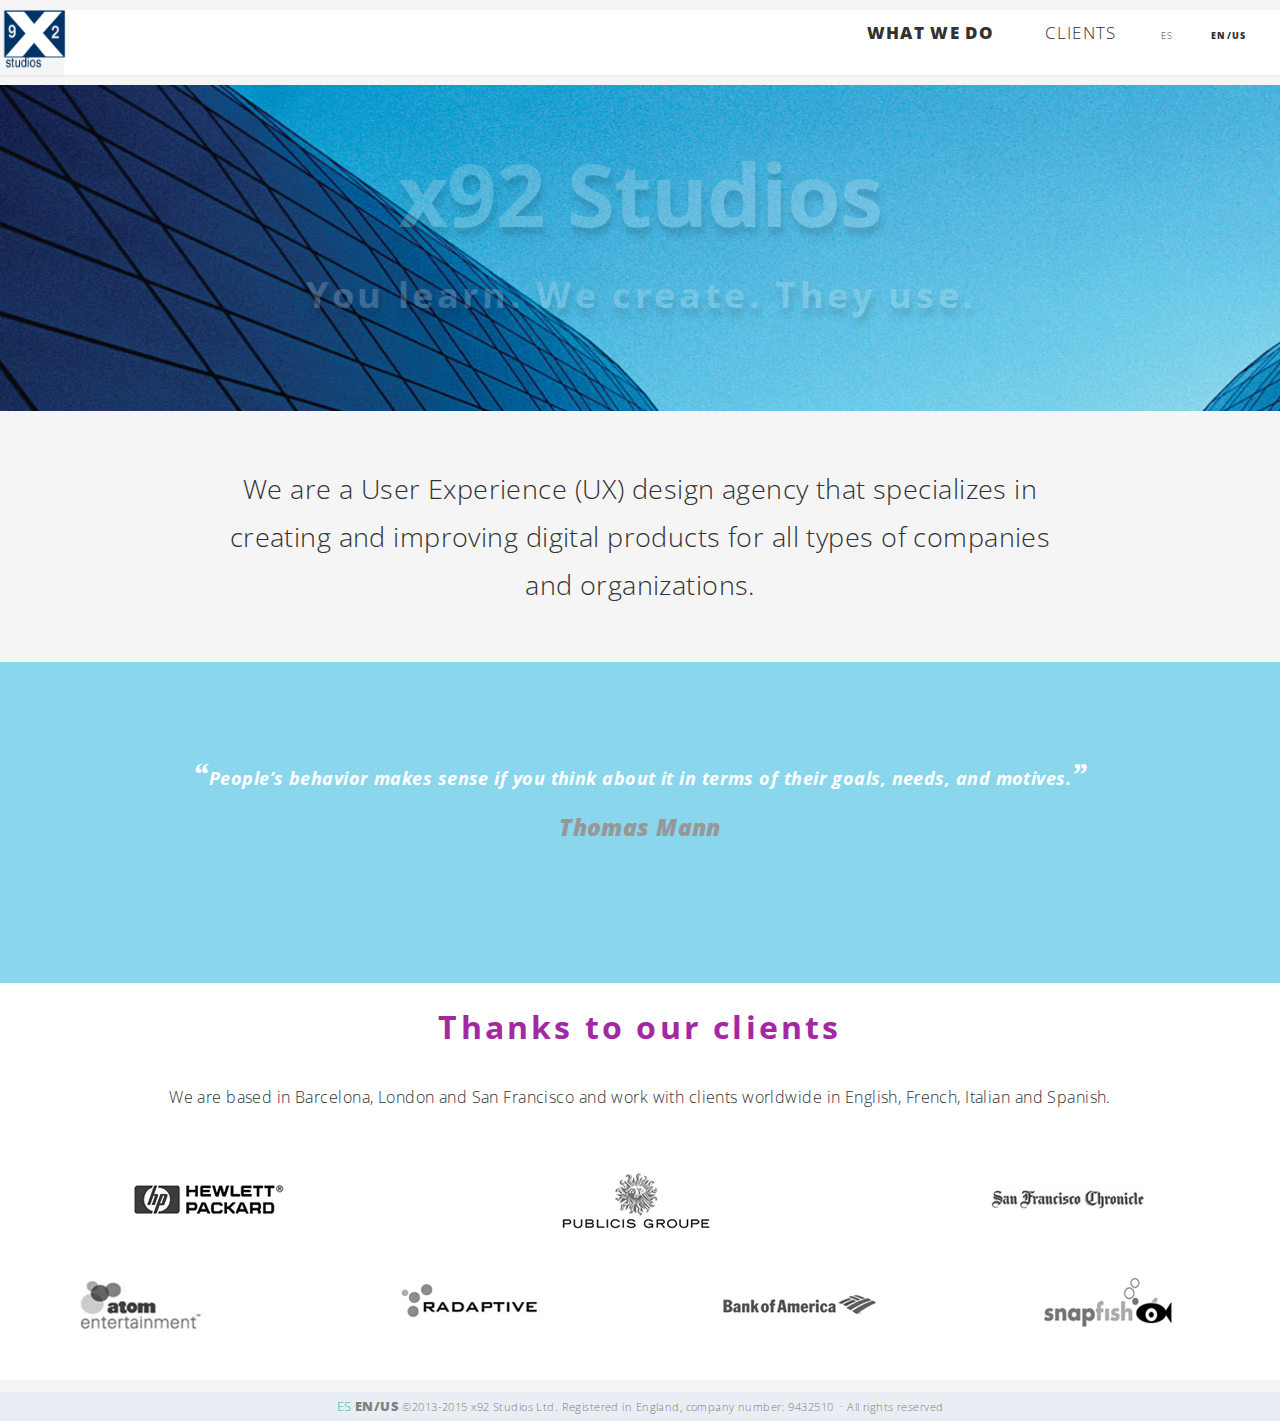
<file: index.html>
<!DOCTYPE HTML>
<!--
  Twenty by HTML5 UP
  html5up.net | @n33co
  Free for personal and commercial use under the CCA 3.0 license (html5up.net/license)
-->
<html lang="en" class="en">

  <head>
      <title>X92 Studios | We drive business growth by creating smarter designs</title>

      <link rel="apple-touch-icon" sizes="57x57" href="images/favicons/apple-icon-57x57.png">
      <link rel="apple-touch-icon" sizes="60x60" href="images/favicons/apple-icon-60x60.png">
      <link rel="apple-touch-icon" sizes="72x72" href="images/favicons/apple-icon-72x72.png">
      <link rel="apple-touch-icon" sizes="76x76" href="images/favicons/apple-icon-76x76.png">
      <link rel="apple-touch-icon" sizes="114x114" href="images/favicons/apple-icon-114x114.png">
      <link rel="apple-touch-icon" sizes="120x120" href="images/favicons/apple-icon-120x120.png">
      <link rel="apple-touch-icon" sizes="144x144" href="images/favicons/apple-icon-144x144.png">
      <link rel="apple-touch-icon" sizes="152x152" href="images/favicons/apple-icon-152x152.png">
      <link rel="apple-touch-icon" sizes="180x180" href="images/favicons/apple-icon-180x180.png">
      <link rel="icon" type="image/png" sizes="192x192"  href="images/favicons/android-icon-192x192.png">
      <link rel="icon" type="image/png" sizes="32x32" href="images/favicons/favicon-32x32.png">
      <link rel="icon" type="image/png" sizes="96x96" href="images/favicons/favicon-96x96.png">
      <link rel="icon" type="image/png" sizes="16x16" href="images/favicons/favicon-16x16.png">
      <link rel="manifest" href="images/favicons/manifest.json">
      <meta name="msapplication-TileColor" content="#ffffff">
      <meta name="msapplication-TileImage" content="images/favicons/ms-icon-144x144.png">
      <meta name="theme-color" content="#ffffff">

      <meta http-equiv="content-type" content="text/html; charset=utf-8" />
      <meta name="viewport"           content="width=device-width, initial-scale=1.0">

      <meta name="description"        content="X92 Studios designs compelling user experiences to engage your customers and positively impact your revenue.">
      <meta name="author"             content="X92 Studios">
      <meta name="keywords"           content="UX, user research, usability, design, user experience, information architecture, interface design, prototytes, HCI, GUI, barcelona, shona reed" />

      <link rel="stylesheet"        href="css/screen.css" />
      <link href="//maxcdn.bootstrapcdn.com/font-awesome/4.2.0/css/font-awesome.min.css" rel="stylesheet">

      <noscript>
        <link rel="stylesheet"        href="css/skel.css" />
        <link rel="stylesheet"        href="css/style.css" />
        <link rel="stylesheet"        href="css/style-wide.css" />
        <link rel="stylesheet"        href="css/style-noscript.css" />
      </noscript>

      <!--[if lte IE 8]><link rel="stylesheet" href="css/ie/v8.css" /><![endif]-->
      <!--[if lte IE 9]><link rel="stylesheet" href="css/ie/v9.css" /><![endif]-->
      <!--[if lte IE 8]><script src="css/ie/html5shiv.js"></script><![endif]-->

      <script src="ux-is-ready.js"></script>
  </head>

  <body class="index">

  <!-- Header -->
  <header id="header" class="">

    <h1 id="logo">
      <a href="index.html">
        <div class="logo-wrapper">
          <img class="logo" src="images/png/logo_x92studios.png"><!--images/web_logo.png"-->
        </div>
      </a>
    </h1>

    <nav id="nav">
      <ul>
        <li class="current"><a href="#top">What we do</a></li>
        <li><a href="#clients">Clients</a></li>
        <li><a class="lang es" href="index.es.html">ES</a></li>
        <li><a class="lang en" href="index.html">EN/US</a></li>
        <!--li><<a href="#contact"><img src="http://chart.apis.google.com/chart?chs=50x50&cht=qr&chld=|0&chl=http%3A%2F%2Fuxisready.com"/></a></li-->
    </nav>
  </header>

  <!-- Banner -->
  <a name="top"></a>

  <section id="banner">

    <!--
      ".inner" is set up as an inline-block so it automatically expands
      in both directions to fit whatever's inside it. This means it won't
      automatically wrap lines, so be sure to use line breaks where
      appropriate (<br />).
    -->

    <div class="inner">

      <header>
        <h1 id="banner-headline" class="fit-text">x92 Studios</h1>
        <h2 class="fit-text-66">You&nbsp;learn. We&nbsp;create. They&nbsp;use.</h2>
      </header>

    </div>

  </section>

  <!-- Main -->
    <article id="main">

      <header class="special container impact">We are a User Experience (UX) design agency that specializes in creating and improving digital products for all types of companies and organizations.</header>

      <!-- One -->
      <section class="wrapper style2 container special">
      </section>

      <!-- Quote One -->
      <section class="wrapper container quotebox">
          <div class="row half">
            <div class="quotes active">
              <blockquote><div><h3><span class="dblequote">&ldquo;</span>People’s behavior makes sense if you think about it in terms of their goals, needs, and motives.<span class="dblequote">&rdquo;</span></h3></div><cite>Thomas Mann</cite></blockquote>
            </div>
          </div>
      </section>

    <a name="clients"></a>

    <section class="wrapper style3 container special">

      <header class="major">
        <h2 class="section-title">Thanks to our clients</h2>
        <p>We are based in Barcelona, London and San Francisco and work with clients worldwide in English, French, Italian and Spanish. </p>
      </header>

      <div class="row clients">

        <div class="4u">

          <div>
            <a href="#"><img src="images/logo_hp.png" alt="Hewlett Packard"/></a>
          </div>

        </div>
        <div class="4u">

          <div>
            <a href="#"><img src="images/logo_publicis.png" alt="Publicis" /></a>
          </div>

        </div>

        <div class="4u">
          <div>
            <a href="#"><img src="images/logo_chron.png" alt="San Francisco Chronicle"/></a>
          </div>
        </div>
      </div>

      <div class="row clients hide-narrow">

        <div class="3u">
          <div>
            <a href="#"><img src="images/logo_atom.png" alt="Atom Media"/></a>
          </div>
        </div>

        <div class="3u">
          <div>
            <a href="#"><img src="images/logo_radaptive.png" alt="Radaptive Inc." /></a>
          </div>
        </div>

        <div class="3u">
          <div>
            <a href="#"><img src="images/logo_bofa.png" alt="Bank of America"/></a>
          </div>
        </div>

        <div class="3u">
          <div>
            <a href="#"><img src="images/logo_snap.png" alt="Snapfish" /></a>
          </div>
        </div>

      </div>

      <footer class="major">
      </footer>
      <a name="contact"></a>
          </section>


  </article>

  <!-- Footer -->
    <footer id="footer">
        <ul class="footer-links">
              <li><a class="es" href="index.es.html">ES</a></li>
              <li><a class="en" href="index.html">EN/US</a></li>
              <li class="copyright" style="white-space: nowrap">&copy;2013-2015 x92 Studios Ltd. Registered in England, company number:  9432510 </li>
              <li class="muted">&middot;</li>
              <li class="copyright">All rights reserved</li>
          </ul>
    </footer>
</body></html>
</file>
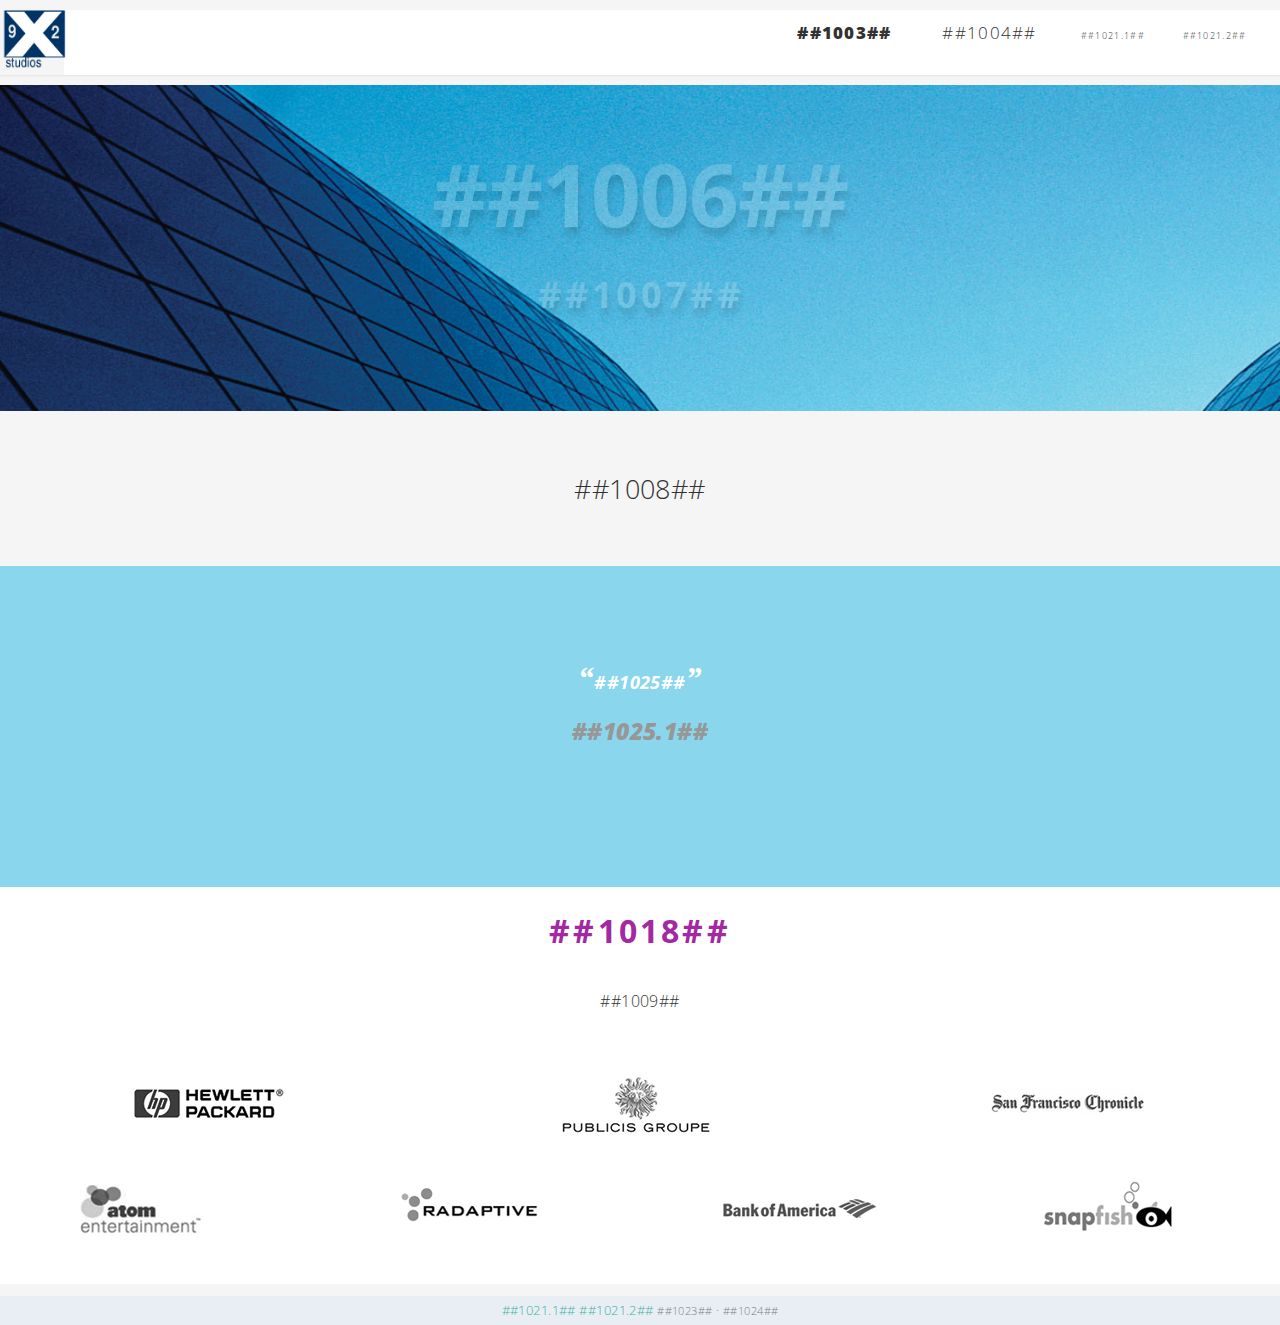
<file: index.es.html>
<!DOCTYPE HTML>
<!--
  Twenty by HTML5 UP
  html5up.net | @n33co
  Free for personal and commercial use under the CCA 3.0 license (html5up.net/license)
-->
<html lang="##languages##" class="##languages##">

  <head>
      <title>##1000.1##</title>

      <link rel="apple-touch-icon" sizes="57x57" href="images/favicons/apple-icon-57x57.png">
      <link rel="apple-touch-icon" sizes="60x60" href="images/favicons/apple-icon-60x60.png">
      <link rel="apple-touch-icon" sizes="72x72" href="images/favicons/apple-icon-72x72.png">
      <link rel="apple-touch-icon" sizes="76x76" href="images/favicons/apple-icon-76x76.png">
      <link rel="apple-touch-icon" sizes="114x114" href="images/favicons/apple-icon-114x114.png">
      <link rel="apple-touch-icon" sizes="120x120" href="images/favicons/apple-icon-120x120.png">
      <link rel="apple-touch-icon" sizes="144x144" href="images/favicons/apple-icon-144x144.png">
      <link rel="apple-touch-icon" sizes="152x152" href="images/favicons/apple-icon-152x152.png">
      <link rel="apple-touch-icon" sizes="180x180" href="images/favicons/apple-icon-180x180.png">
      <link rel="icon" type="image/png" sizes="192x192"  href="images/favicons/android-icon-192x192.png">
      <link rel="icon" type="image/png" sizes="32x32" href="images/favicons/favicon-32x32.png">
      <link rel="icon" type="image/png" sizes="96x96" href="images/favicons/favicon-96x96.png">
      <link rel="icon" type="image/png" sizes="16x16" href="images/favicons/favicon-16x16.png">
      <link rel="manifest" href="images/favicons/manifest.json">
      <meta name="msapplication-TileColor" content="#ffffff">
      <meta name="msapplication-TileImage" content="images/favicons/ms-icon-144x144.png">
      <meta name="theme-color" content="#ffffff">

      <meta http-equiv="content-type" content="text/html; charset=utf-8" />
      <meta name="viewport"           content="width=device-width, initial-scale=1.0">

      <meta name="description"        content="##1000.2##">
      <meta name="author"             content="##1000.3##">
      <meta name="keywords"           content="##1000.4##" />

      <link rel="stylesheet"        href="css/screen.css" />
      <link href="//maxcdn.bootstrapcdn.com/font-awesome/4.2.0/css/font-awesome.min.css" rel="stylesheet">

      <noscript>
        <link rel="stylesheet"        href="css/skel.css" />
        <link rel="stylesheet"        href="css/style.css" />
        <link rel="stylesheet"        href="css/style-wide.css" />
        <link rel="stylesheet"        href="css/style-noscript.css" />
      </noscript>

      <!--[if lte IE 8]><link rel="stylesheet" href="css/ie/v8.css" /><![endif]-->
      <!--[if lte IE 9]><link rel="stylesheet" href="css/ie/v9.css" /><![endif]-->
      <!--[if lte IE 8]><script src="css/ie/html5shiv.js"></script><![endif]-->

      <script src="ux-is-ready.js"></script>
  </head>

  <body class="index">

  <!-- Header -->
  <header id="header" class="">

    <h1 id="logo">
      <a href="index.html">
        <div class="logo-wrapper">
          <img class="logo" src="images/png/logo_x92studios.png"><!--images/web_logo.png"-->
        </div>
      </a>
    </h1>

    <nav id="nav">
      <ul>
        <li class="current"><a href="#top">##1003##</a></li>
        <li><a href="#clients">##1004##</a></li>
        <li><a class="lang es" href="index.es.html">##1021.1##</a></li>
        <li><a class="lang en" href="index.html">##1021.2##</a></li>
        <!--li><<a href="#contact"><img src="http://chart.apis.google.com/chart?chs=50x50&cht=qr&chld=|0&chl=http%3A%2F%2Fuxisready.com"/></a></li-->
    </nav>
  </header>

  <!-- Banner -->
  <a name="top"></a>

  <section id="banner">

    <!--
      ".inner" is set up as an inline-block so it automatically expands
      in both directions to fit whatever's inside it. This means it won't
      automatically wrap lines, so be sure to use line breaks where
      appropriate (<br />).
    -->

    <div class="inner">

      <header>
        <h1 id="banner-headline" class="fit-text">##1006##</h1>
        <h2 class="fit-text-66">##1007##</h2>
      </header>

    </div>

  </section>

  <!-- Main -->
    <article id="main">

      <header class="special container impact">##1008##</header>

      <!-- One -->
      <section class="wrapper style2 container special">
      </section>

      <!-- Quote One -->
      <section class="wrapper container quotebox">
          <div class="row half">
            <div class="quotes active">
              <blockquote><div><h3><span class="dblequote">&ldquo;</span>##1025##<span class="dblequote">&rdquo;</span></h3></div><cite>##1025.1##</cite></blockquote>
            </div>
          </div>
      </section>

    <a name="clients"></a>

    <section class="wrapper style3 container special">

      <header class="major">
        <h2 class="section-title">##1018##</h2>
        <p>##1009##</p>
      </header>

      <div class="row clients">

        <div class="4u">

          <div>
            <a href="#"><img src="images/logo_hp.png" alt="Hewlett Packard"/></a>
          </div>

        </div>
        <div class="4u">

          <div>
            <a href="#"><img src="images/logo_publicis.png" alt="Publicis" /></a>
          </div>

        </div>

        <div class="4u">
          <div>
            <a href="#"><img src="images/logo_chron.png" alt="San Francisco Chronicle"/></a>
          </div>
        </div>
      </div>

      <div class="row clients hide-narrow">

        <div class="3u">
          <div>
            <a href="#"><img src="images/logo_atom.png" alt="Atom Media"/></a>
          </div>
        </div>

        <div class="3u">
          <div>
            <a href="#"><img src="images/logo_radaptive.png" alt="Radaptive Inc." /></a>
          </div>
        </div>

        <div class="3u">
          <div>
            <a href="#"><img src="images/logo_bofa.png" alt="Bank of America"/></a>
          </div>
        </div>

        <div class="3u">
          <div>
            <a href="#"><img src="images/logo_snap.png" alt="Snapfish" /></a>
          </div>
        </div>

      </div>

      <footer class="major">
      </footer>
      <a name="contact"></a>
          </section>


  </article>

  <!-- Footer -->
    <footer id="footer">
        <ul class="footer-links">
              <li><a class="es" href="index.es.html">##1021.1##</a></li>
              <li><a class="en" href="index.html">##1021.2##</a></li>
              <li class="copyright" style="white-space: nowrap">##1023##</li>
              <li class="muted">&middot;</li>
              <li class="copyright">##1024##</li>
          </ul>
    </footer>
</body></html>
</file>
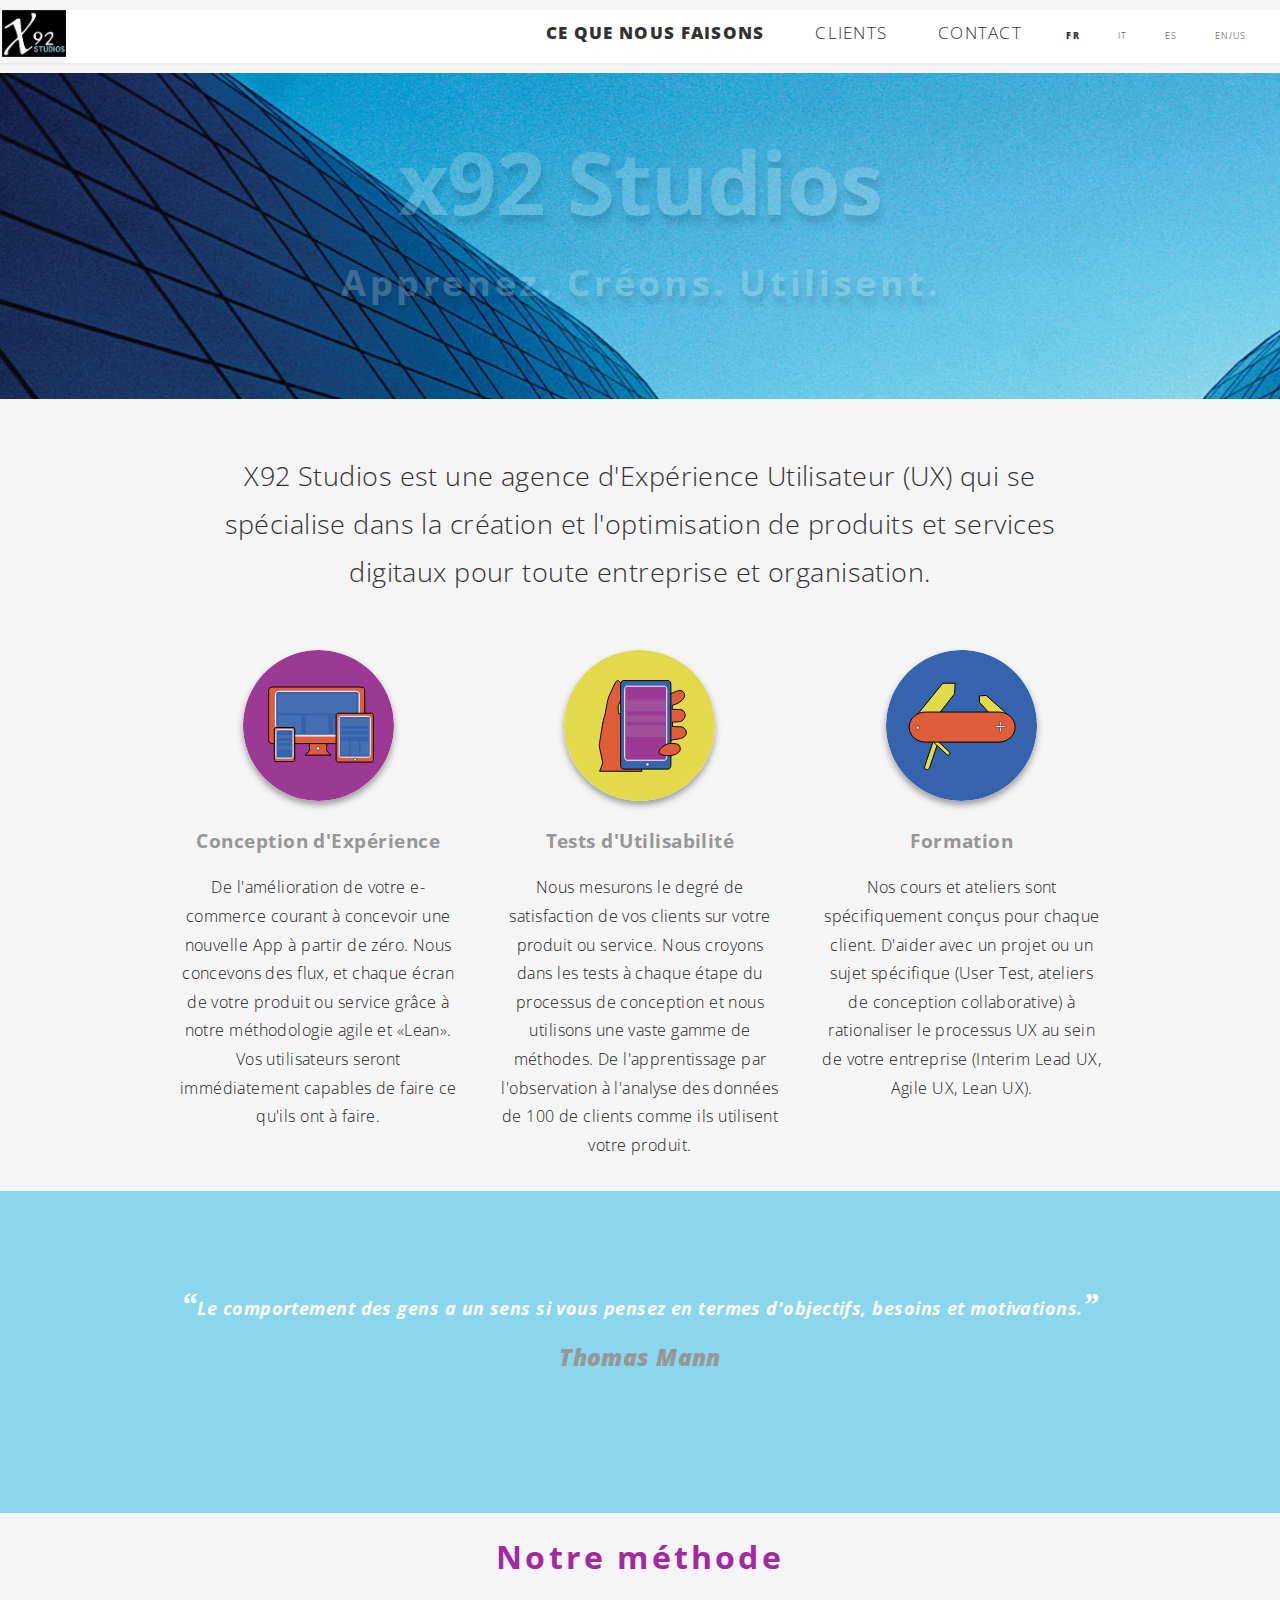
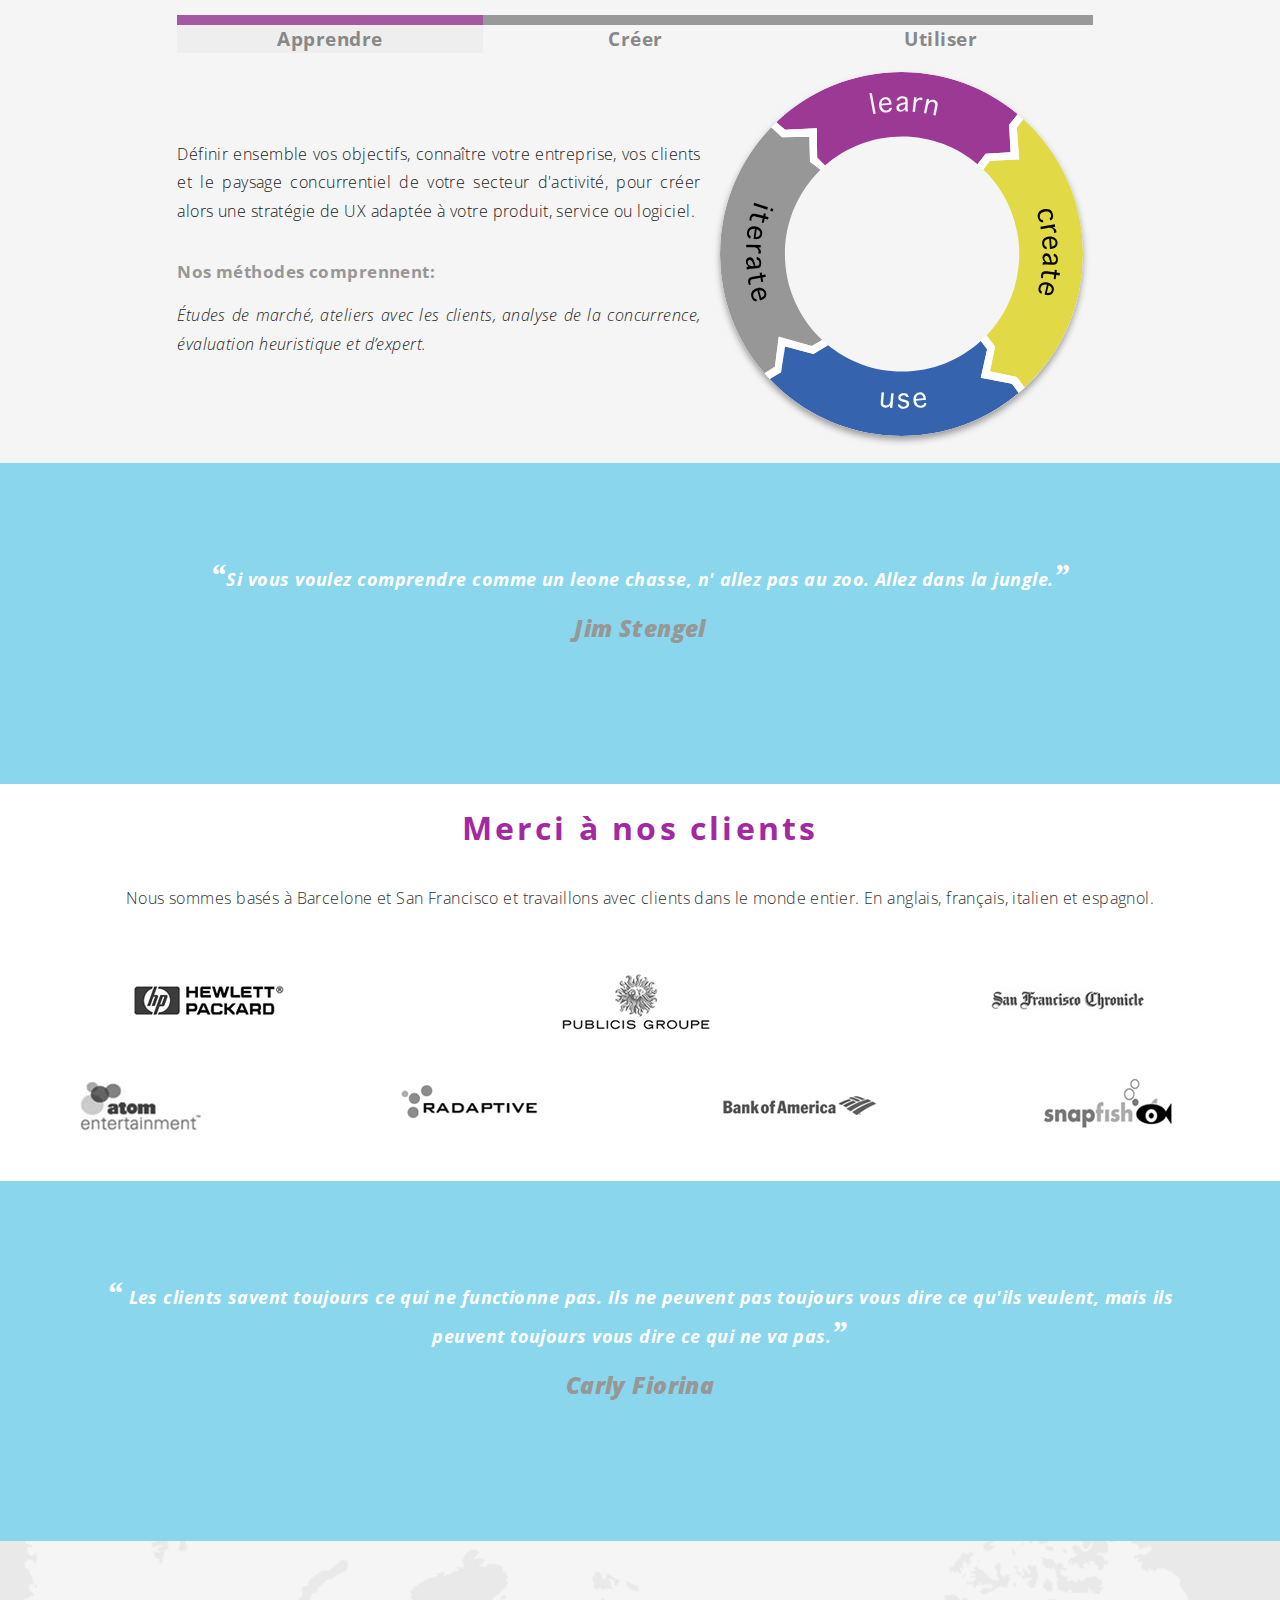
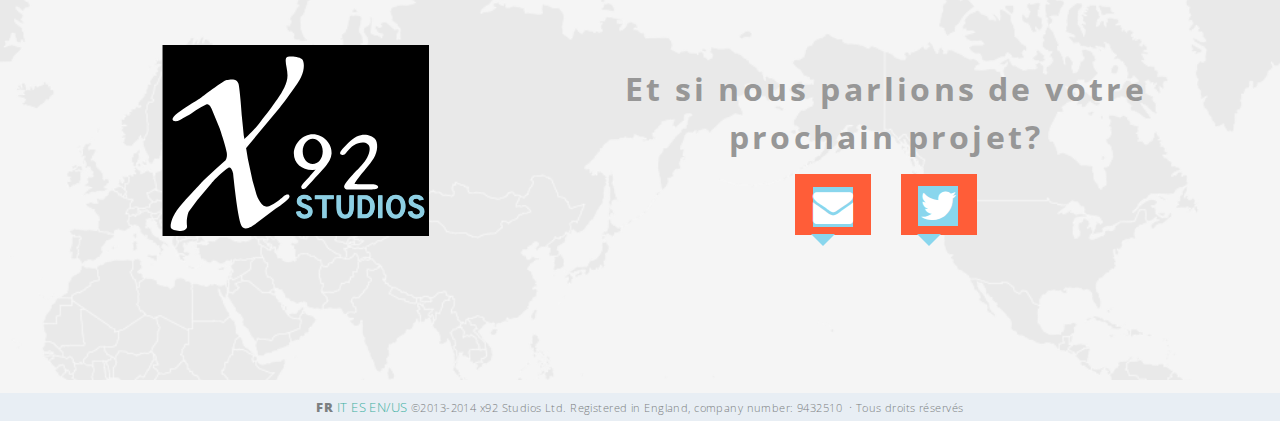
<file: index.fr.html>
<!DOCTYPE HTML>
<!--
  Twenty by HTML5 UP
  html5up.net | @n33co
  Free for personal and commercial use under the CCA 3.0 license (html5up.net/license)
-->
<html lang="fr" class="fr">

  <head>
      <title>Expérience utilisateur | Nous optimisons votre page web et la satisfaction de vos clients</title>

      <link rel="apple-touch-icon" sizes="57x57" href="images/favicons/apple-icon-57x57.png">
      <link rel="apple-touch-icon" sizes="60x60" href="images/favicons/apple-icon-60x60.png">
      <link rel="apple-touch-icon" sizes="72x72" href="images/favicons/apple-icon-72x72.png">
      <link rel="apple-touch-icon" sizes="76x76" href="images/favicons/apple-icon-76x76.png">
      <link rel="apple-touch-icon" sizes="114x114" href="images/favicons/apple-icon-114x114.png">
      <link rel="apple-touch-icon" sizes="120x120" href="images/favicons/apple-icon-120x120.png">
      <link rel="apple-touch-icon" sizes="144x144" href="images/favicons/apple-icon-144x144.png">
      <link rel="apple-touch-icon" sizes="152x152" href="images/favicons/apple-icon-152x152.png">
      <link rel="apple-touch-icon" sizes="180x180" href="images/favicons/apple-icon-180x180.png">
      <link rel="icon" type="image/png" sizes="192x192"  href="images/favicons/android-icon-192x192.png">
      <link rel="icon" type="image/png" sizes="32x32" href="images/favicons/favicon-32x32.png">
      <link rel="icon" type="image/png" sizes="96x96" href="images/favicons/favicon-96x96.png">
      <link rel="icon" type="image/png" sizes="16x16" href="images/favicons/favicon-16x16.png">
      <link rel="manifest" href="images/favicons/manifest.json">
      <meta name="msapplication-TileColor" content="#ffffff">
      <meta name="msapplication-TileImage" content="images/favicons/ms-icon-144x144.png">
      <meta name="theme-color" content="#ffffff">

      <meta http-equiv="content-type" content="text/html; charset=utf-8" />
      <meta name="viewport"           content="width=device-width, initial-scale=1.0">

      <meta name="description"        content="X92 Studios vous aide à optimiser votre site Web pour atteindre vos objectifs d'affaires et améliorer la satisfaction de vos clients.">
      <meta name="author"             content="X92 Studios">
      <meta name="keywords"           content="UX, user research, usability, design, user experience, information architecture, interface design, prototytes, HCI, GUI, barcelona, shona reed, emelia fossati" />

      <link rel="stylesheet"        href="css/screen.css" />
      <link href="//maxcdn.bootstrapcdn.com/font-awesome/4.2.0/css/font-awesome.min.css" rel="stylesheet">

      <noscript>
        <link rel="stylesheet"        href="css/skel.css" />
        <link rel="stylesheet"        href="css/style.css" />
        <link rel="stylesheet"        href="css/style-wide.css" />
        <link rel="stylesheet"        href="css/style-noscript.css" />
      </noscript>

      <!--[if lte IE 8]><link rel="stylesheet" href="css/ie/v8.css" /><![endif]-->
      <!--[if lte IE 9]><link rel="stylesheet" href="css/ie/v9.css" /><![endif]-->
      <!--[if lte IE 8]><script src="css/ie/html5shiv.js"></script><![endif]-->

      <script src="ux-is-ready.js"></script>
  </head>

  <body class="index">

  <!-- Header -->
  <header id="header" class="">

    <h1 id="logo">
      <a href="index.html">
        <div class="logo-wrapper">
          <img class="logo" src="/images/logo_x92studios.png"><!--images/web_logo.png"-->
        </div>
      </a>
    </h1>

    <nav id="nav">
      <ul>
        <li class="current"><a href="#top">Ce que nous faisons</a></li>
        <li><a href="#clients">Clients</a></li>
        <li><a href="#contact">Contact</a></li>
        <li><a class="lang fr" href="index.fr.html">FR</a></li>
        <li><a class="lang it" href="index.it.html">IT</a></li>
        <li><a class="lang es" href="index.es.html">ES</a></li>
        <li><a class="lang en" href="index.html">EN/US</a></li>
        <!--li><<a href="#contact"><img src="http://chart.apis.google.com/chart?chs=50x50&cht=qr&chld=|0&chl=http%3A%2F%2Fuxisready.com"/></a></li-->
    </nav>
  </header>

  <!-- Banner -->
  <a name="top"></a>

  <section id="banner">

    <!--
      ".inner" is set up as an inline-block so it automatically expands
      in both directions to fit whatever's inside it. This means it won't
      automatically wrap lines, so be sure to use line breaks where
      appropriate (<br />).
    -->

    <div class="inner">

      <header>
        <h1 id="banner-headline" class="fit-text">x92 Studios</h1>
        <h2 class="fit-text-66">Apprenez. Créons. Utilisent.</h2>
      </header>

    </div>

  </section>

  <!-- Main -->
    <article id="main">

      <header class="special container impact">X92 Studios est une agence d'Expérience Utilisateur (UX) qui se spécialise dans la création et l'optimisation de produits et services digitaux pour toute entreprise et organisation.</header>

      <!-- One -->
      <section class="wrapper style2 container special">
          <div class="turban">
            <header></header>
            <div class="row">
              <div class="4u">
                <section>
                  <span>
                  <img class="circle-shadow" src="images/graphic_design.svg" onerror="this.src='/images/png/graphic_design.png';this.onerror=null;">
                  </span>
                  <header>
                    <h3 class="service-title">Conception d'Expérience</h3>
                  </header>
                  <p class="panelText">De l'amélioration de votre e-commerce courant à concevoir une nouvelle App à partir de zéro. Nous concevons des flux, et chaque écran de votre produit ou service grâce à notre méthodologie agile et «Lean». Vos utilisateurs seront immédiatement capables de faire ce qu'ils ont à faire.  </p>
                </section>
              </div>
              <div class="4u">
                <section>
                  <span><img class="circle-shadow" src="images/graphic_testing.svg" onerror="this.src='/images/png/graphic_testing.png';this.onerror=null;"></span>
                  <header>
                    <h3 class="service-title">Tests d'Utilisabilité</h3>
                  </header>
                  <p class="panelText">Nous mesurons le degré de satisfaction de vos clients sur votre produit ou service. Nous croyons dans les tests à chaque étape du processus de conception et nous utilisons une vaste gamme de méthodes. De l'apprentissage par l'observation à l'analyse des données de 100 de clients comme ils utilisent votre produit.  </p>
                </section>
              </div>
              <div class="4u">
                <section>
                  <span><img class="circle-shadow" src="images/graphic_training.svg" onerror="this.src='/images/png/graphic_training.png';this.onerror=null;"></span>
                  <header>
                    <h3 class="service-title">Formation</h3>
                  </header>
                  <p class="panelText">Nos cours et ateliers sont spécifiquement conçus pour chaque client. D'aider avec un projet ou un sujet spécifique (User Test, ateliers de conception collaborative) à rationaliser le processus UX au sein de votre entreprise (Interim Lead UX, Agile UX, Lean UX).  </p>
                </section>
              </div>
            </div>
          </div>
      </section>

      <!-- Quote One -->
      <section class="wrapper container quotebox">
          <div class="row half">
            <div class="quotes active">
              <blockquote><div><h3><span class="dblequote">&ldquo;</span>Le comportement des gens a un sens si vous pensez en termes d'objectifs, besoins et motivations.<span class="dblequote">&rdquo;</span></h3></div><cite>Thomas Mann</cite></blockquote>
            </div>
          </div>
      </section>

      <!-- Three -->
      <section class="wrapper style2 container special">

        <div class="our-process">

          <header>

            <h2 class="section-title">Notre méthode</h2>

          <div class="diagram-container show-narrow">
            <img id="process-diagram" class="process-diagram circle-shadow" src="images/process.svg" onerror="this.src='/images/png/process.png';this.onerror=null;">
          </div>

            <div id="DIV">

              <ul class="nav nav-pills nav-justified service-tiles process-nav">

                <li data-target="#carousel2" data-slide-to="0" class="brand-purple-bar active u4">
                  <a href="#"><h3>Apprendre</h3></a>
                </li>

                <li data-target="#carousel2" data-slide-to="1" class="brand-mustard-bar u4">
                  <a href="#"><h3>Créer</h3></a>
                </li>

                <li data-target="#carousel2" data-slide-to="2" class="brand-sapphire-bar u4">
                  <a href="#"><h3>Utiliser</h3></a>
                </li>

              </ul>

            </div>

          </header>

          <div id="process-carousel" class="row process-carousel">

            <div class="7u">

              <div id="carousel2" class="carousel slide">

                <div class="_carousel-inner">

                  <div class="item active">
                     <p class="panelText">Définir ensemble vos objectifs, connaître votre entreprise, vos clients et le paysage concurrentiel de votre secteur d'activité, pour créer alors une stratégie de UX adaptée à votre produit, service ou logiciel.  </p>
                     <h5>Nos méthodes comprennent:</h5>
                     <p class="panelText method-list">Études de marché, ateliers avec les clients, analyse de la concurrence, évaluation heuristique et d’expert.</p>
                  </div>

                  <div class="item">
                     <p class="panelText">Notre objectif est de créer des produits que vos clients adorent. Nous appliquons la science de la conception UX pour créer des expériences qui répondent à leurs besoins. La programmation est cruciale, et nous nous assurons qu’on codifie juste ce qui est de valeur pour vos clients et votre entreprise.</p>
                     <h5>Nos méthodes comprennent:</h5>
                     <p class="panelText method-list">Sketchwork, personas et histoires d'utilisateurs, mappage d'expérience, guides de style, prototypage rapide.</p>
                  </div>

                  <div class="item">
                     <p class="panelText">Nous concevons la facilité d'utilisation, en étroite collaboration avec l'équipe de développement, et nous continuons à tester et en savoir plus sur la façon dont vos clients préfèrent utiliser votre produit ou service. Cela garantit que le produit continue à s'améliorer après le lancement, en maximisant votre fidélisation de la clientèle. </p>
                     <h5>Nos méthodes comprennent:</h5>
                     <p class="panelText method-list">Laboratoires d'apprentissage, tests d'utilisabilité, tests A/B, enquêtes auprès des utilisateurs et analyse Web.</p>
                  </div>

                </div>

              </div>

            </div>

            <div class="5u diagram-container hide-narrow">
                <img id="process-diagram" class="process-diagram circle-shadow" src="images/process.svg" onerror="this.src='/images/png/process.png';this.onerror=null;">
            </div>

          </div>

        </div>
    <a name="clients"></a>
      </section>
    <!-- Quote Two -->
      <section class="wrapper container quotebox">
          <div class="row half">
            <div class="quotes active">
              <blockquote><div><h3><span class="dblequote">&ldquo;</span>Si vous voulez comprendre comme un  leone chasse, n' allez pas au zoo. Allez dans la jungle.<span class="dblequote">&rdquo;</span></h3></div><cite>Jim Stengel</cite></blockquote>
            </div>
          </div>
      </section>

    <section class="wrapper style3 container special">

      <header class="major">
        <h2 class="section-title">Merci à nos clients</h2>
        <p>Nous sommes basés à Barcelone et San Francisco et travaillons avec clients dans le monde entier. En anglais, français, italien et espagnol.</p>
      </header>

      <div class="row clients">

        <div class="4u">

          <div>
            <a href="#"><img src="images/logo_hp.png" alt="Hewlett Packard"/></a>
          </div>

        </div>
        <div class="4u">

          <div>
            <a href="#"><img src="images/logo_publicis.png" alt="Publicis" /></a>
          </div>

        </div>

        <div class="4u">
          <div>
            <a href="#"><img src="images/logo_chron.png" alt="San Francisco Chronicle"/></a>
          </div>
        </div>
      </div>

      <div class="row clients hide-narrow">

        <div class="3u">
          <div>
            <a href="#"><img src="images/logo_atom.png" alt="Atom Media"/></a>
          </div>
        </div>

        <div class="3u">
          <div>
            <a href="#"><img src="images/logo_radaptive.png" alt="Radaptive Inc." /></a>
          </div>
        </div>

        <div class="3u">
          <div>
            <a href="#"><img src="images/logo_bofa.png" alt="Bank of America"/></a>
          </div>
        </div>

        <div class="3u">
          <div>
            <a href="#"><img src="images/logo_snap.png" alt="Snapfish" /></a>
          </div>
        </div>

      </div>

      <footer class="major">
      </footer>
      <a name="contact"></a>
          </section>


      <!-- Quote Three -->
      <section class="wrapper container quotebox">
          <div class="row half">
            <div class="quotes active">
              <blockquote><div><h3><span class="dblequote">&ldquo;</span> Les clients savent toujours ce qui ne functionne pas. Ils ne peuvent pas toujours vous dire ce qu'ils veulent, mais ils peuvent toujours vous dire ce qui ne va pas.<span class="dblequote">&rdquo;</span></h3></div><cite>Carly Fiorina</cite></blockquote>
            </div>
          </div>
      </section>

  <!-- CTA -->
    <section id="cta">

      <header></header>

      <div class="row">

        <div class="5u">
          <img class="uxisready" src="images/logo_x92studios.svg" onerror="this.src='/images/png/logo_x92studios.png';this.onerror=null;">
        </div>

        <div class="7u">
          <h2 class=>Et si nous parlions de votre prochain projet?</h2>

          <ul class="icons">
            <li>
              <p class="triangle-isosceles">
                <a href="mailto:hello%40uxisready.com?subject=Hello!" class="icon circle">
                  <span class="social-label pull-right"></span>
                  <span class="fa-stack">
                    <i class="fa fa-circle fa-stack-4x pull-left"></i>
                    <i class="fa fa-envelope fa-stack-2x fa-inverse pull-left"></i>
                  </span>
                </a>
              </p>
            </li>
            <li>
              <p class="triangle-isosceles">
                <a href="https://twitter.com/@uxisready#" class="icon circle">
                  <span class="social-label pull-right"></span>
                  <span class="fa-stack">
                    <i class="fa fa-circle fa-stack-4x pull-left"></i>
                    <i class="fa fa-twitter fa-stack-2x fa-inverse pull-left"></i>
                  </span>
                </a>
                </p>
            </li>

          </ul>
        </div>
      </div>

      <footer>
      </footer>
    </section>
  </article>

      <!-- Quote Four -->
      <!--section class="wrapper container quotebox">
          <div class="row half">
            <div class="quotes active">
               <blockquote><div><h3><span class="dblequote">&ldquo;</span> Étudier et  questionner les utilisateurs est inutile si vous leur dites les réponses.<span class="dblequote">&rdquo;</span></h3></div><cite>Jakob Nielsen</cite></blockquote>
           </div>
          </div>
      </section-->

  <!-- Footer -->
    <footer id="footer">
        <ul class="footer-links">
               <li><a class="fr" href="index.fr.html">FR</a></li>
               <li><a class="it" href="index.it.html">IT</a></li>
               <li><a class="es" href="index.es.html">ES</a></li>
               <li><a class="en" href="index.html">EN/US</a></li>
              <li class="copyright" style="white-space: nowrap">&copy;2013-2014 x92 Studios Ltd. Registered in England, company number:  9432510 </li>
              <li class="muted">&middot;</li>
              <li class="copyright">Tous droits réservés</li>
          </ul>
    </footer>
</body></html>
</file>
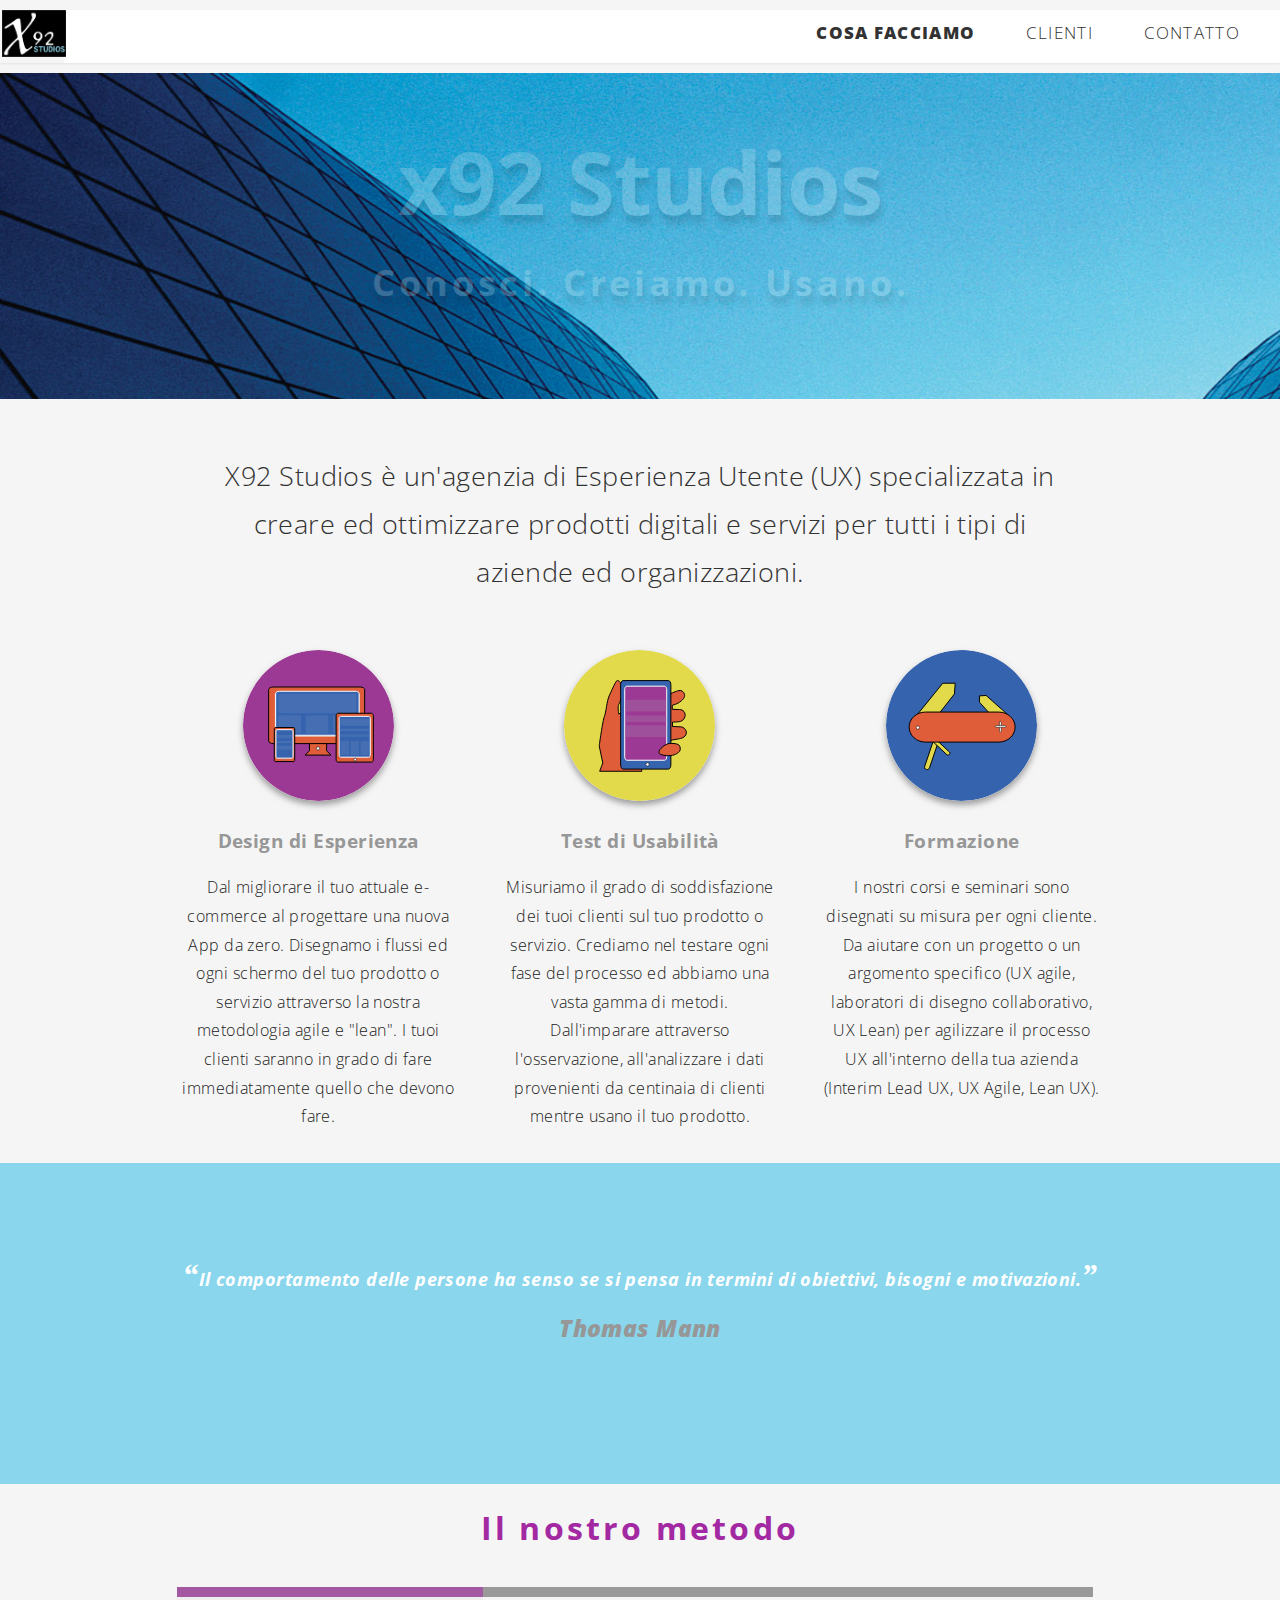
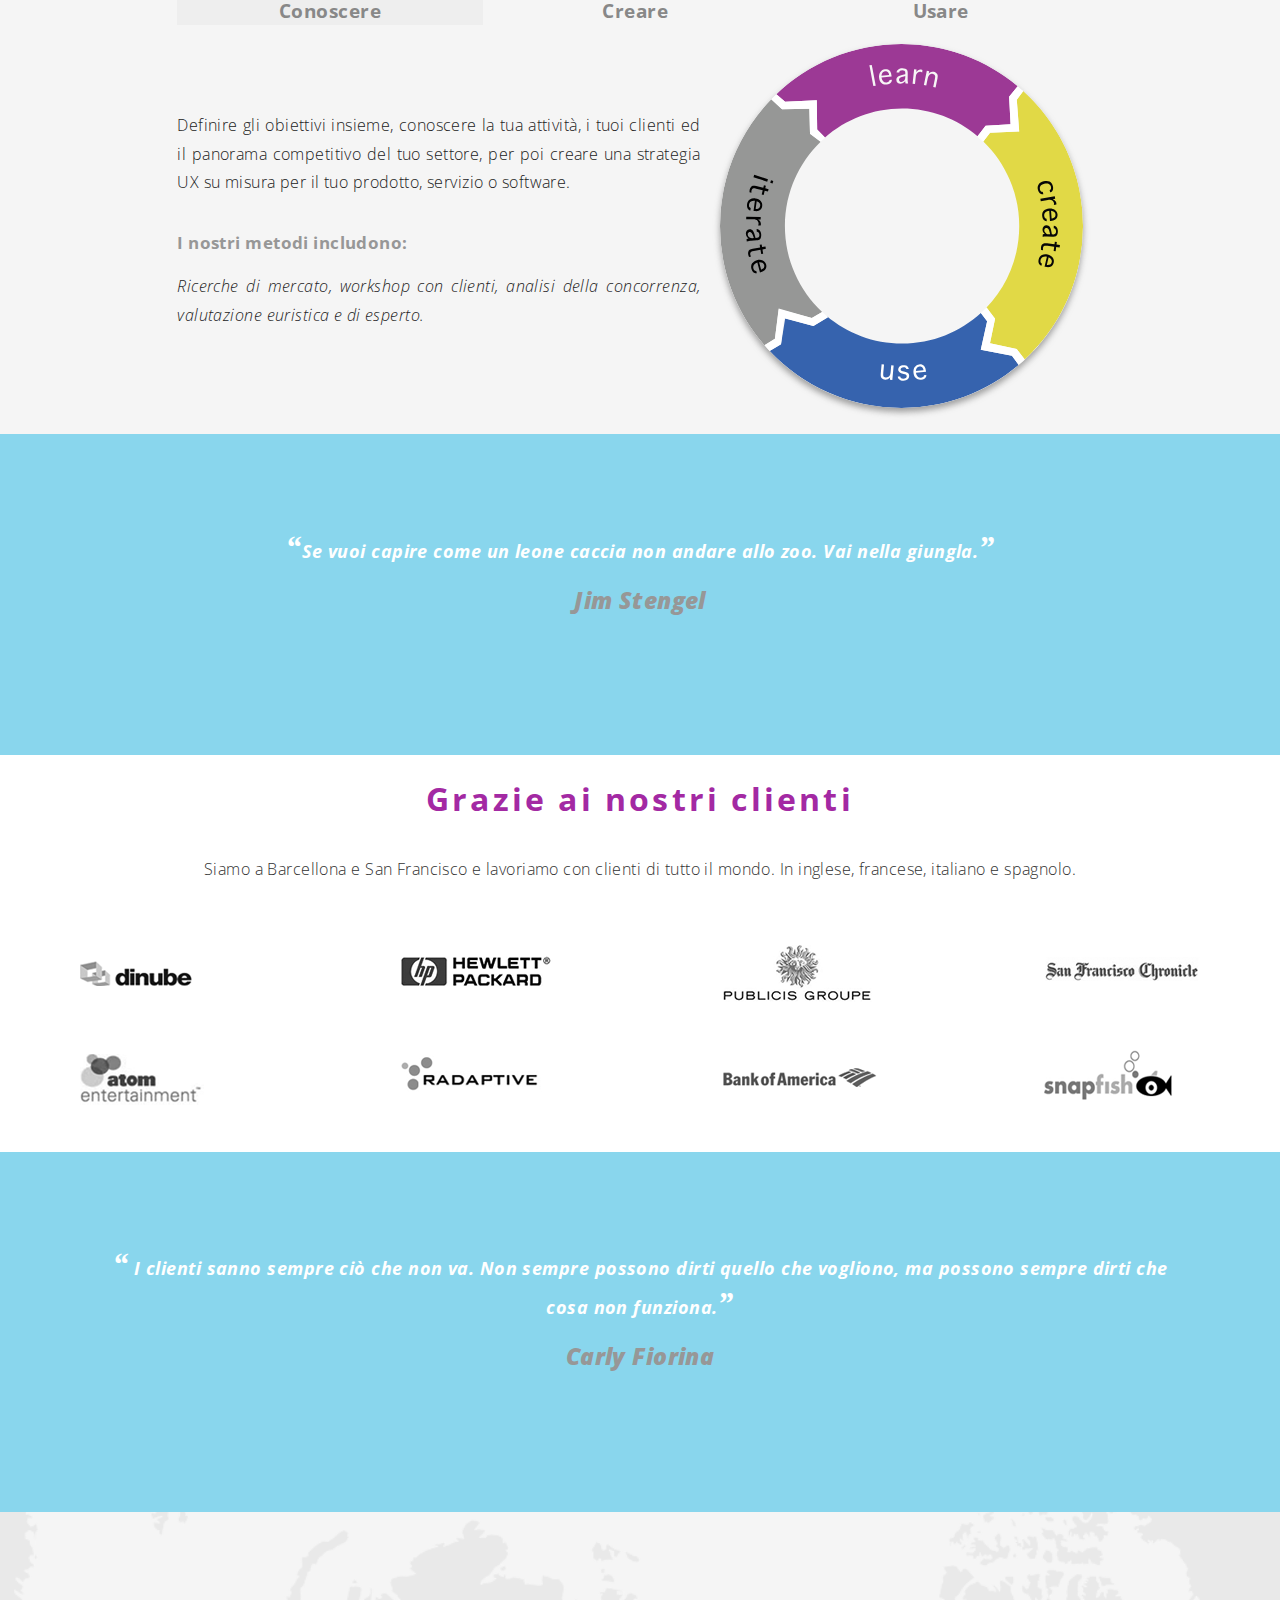
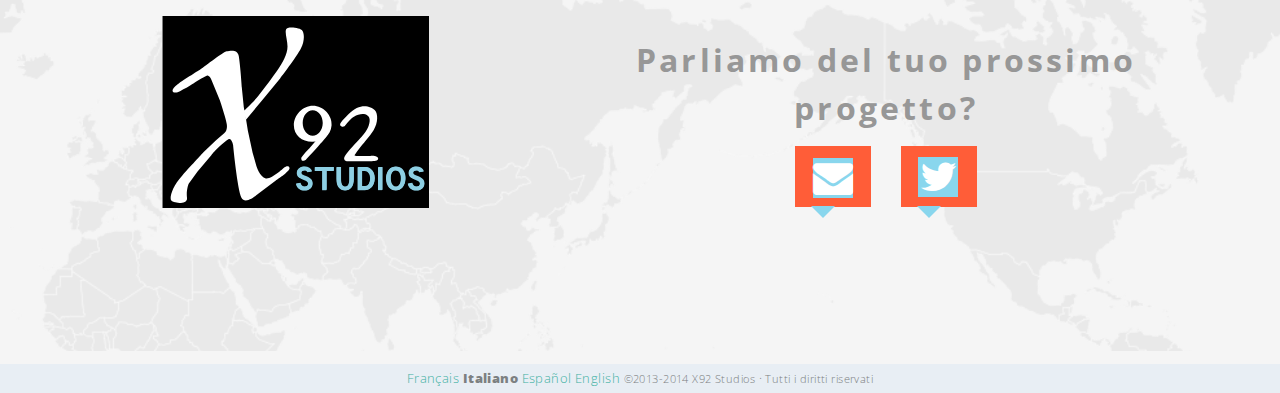
<file: index.it.html>
<!DOCTYPE HTML>
<!--
  Twenty by HTML5 UP
  html5up.net | @n33co
  Free for personal and commercial use under the CCA 3.0 license (html5up.net/license)
-->
<html lang="it" class="it">

  <head>
      <title>Esperienza utente | Ottimizziamo la tua pagina web e la soddisfazione dei tuoi clienti</title>

      <link rel="apple-touch-icon" sizes="57x57" href="images/favicons/apple-icon-57x57.png">
      <link rel="apple-touch-icon" sizes="60x60" href="images/favicons/apple-icon-60x60.png">
      <link rel="apple-touch-icon" sizes="72x72" href="images/favicons/apple-icon-72x72.png">
      <link rel="apple-touch-icon" sizes="76x76" href="images/favicons/apple-icon-76x76.png">
      <link rel="apple-touch-icon" sizes="114x114" href="images/favicons/apple-icon-114x114.png">
      <link rel="apple-touch-icon" sizes="120x120" href="images/favicons/apple-icon-120x120.png">
      <link rel="apple-touch-icon" sizes="144x144" href="images/favicons/apple-icon-144x144.png">
      <link rel="apple-touch-icon" sizes="152x152" href="images/favicons/apple-icon-152x152.png">
      <link rel="apple-touch-icon" sizes="180x180" href="images/favicons/apple-icon-180x180.png">
      <link rel="icon" type="image/png" sizes="192x192"  href="images/favicons/android-icon-192x192.png">
      <link rel="icon" type="image/png" sizes="32x32" href="images/favicons/favicon-32x32.png">
      <link rel="icon" type="image/png" sizes="96x96" href="images/favicons/favicon-96x96.png">
      <link rel="icon" type="image/png" sizes="16x16" href="images/favicons/favicon-16x16.png">
      <link rel="manifest" href="images/favicons/manifest.json">
      <meta name="msapplication-TileColor" content="#ffffff">
      <meta name="msapplication-TileImage" content="images/favicons/ms-icon-144x144.png">
      <meta name="theme-color" content="#ffffff">

      <meta http-equiv="content-type" content="text/html; charset=utf-8" />
      <meta name="viewport"           content="width=device-width, initial-scale=1.0">

      <meta name="description"        content="X92 Studios ti aiuta ad ottimizzare la tua web, raggiungere i tuoi obiettivi commerciali e migliorare la soddisfazione dei tuoi utenti.">
      <meta name="author"             content="X92 Studios">
      <meta name="keywords"           content="UX, user research, usability, design, user experience, information architecture, interface design, prototytes, HCI, GUI, barcelona, shona reed, emelia fossati" />

      <link rel="stylesheet"        href="css/screen.css" />
      <link href="//maxcdn.bootstrapcdn.com/font-awesome/4.2.0/css/font-awesome.min.css" rel="stylesheet">

      <noscript>
        <link rel="stylesheet"        href="css/skel.css" />
        <link rel="stylesheet"        href="css/style.css" />
        <link rel="stylesheet"        href="css/style-wide.css" />
        <link rel="stylesheet"        href="css/style-noscript.css" />
      </noscript>

      <!--[if lte IE 8]><link rel="stylesheet" href="css/ie/v8.css" /><![endif]-->
      <!--[if lte IE 9]><link rel="stylesheet" href="css/ie/v9.css" /><![endif]-->
      <!--[if lte IE 8]><script src="css/ie/html5shiv.js"></script><![endif]-->

      <script src="ux-is-ready.js"></script>
  </head>

  <body class="index">

  <!-- Header -->
  <header id="header" class="">

    <h1 id="logo">
      <a href="index.html">
        <div class="logo-wrapper">
          <img class="logo" src="/images/logo_x92studios.png"><!--images/web_logo.png"-->
        </div>
      </a>
    </h1>

    <nav id="nav">
      <ul>
        <li class="current"><a href="#top">Cosa facciamo</a></li>
        <li><a href="#clients">Clienti</a></li>
        <li><a href="#contact">Contatto</a></li>
        <!--li><<a href="#contact"><img src="http://chart.apis.google.com/chart?chs=50x50&cht=qr&chld=|0&chl=http%3A%2F%2Fuxisready.com"/></a></li-->
    </nav>
  </header>

  <!-- Banner -->
  <a name="top"></a>

  <section id="banner">

    <!--
      ".inner" is set up as an inline-block so it automatically expands
      in both directions to fit whatever's inside it. This means it won't
      automatically wrap lines, so be sure to use line breaks where
      appropriate (<br />).
    -->

    <div class="inner">

      <header>
        <h1 id="banner-headline" class="fit-text">x92 Studios</h1>
        <h2 class="fit-text-66">Conosci. Creiamo. Usano. </h2>
      </header>

    </div>

  </section>

  <!-- Main -->
    <article id="main">

      <header class="special container impact">X92 Studios è un'agenzia di Esperienza Utente (UX) specializzata in creare ed ottimizzare prodotti digitali e servizi per tutti i tipi di aziende ed organizzazioni. </header>

      <!-- One -->
      <section class="wrapper style2 container special">
          <div class="turban">
            <header></header>
            <div class="row">
              <div class="4u">
                <section>
                  <span>
                  <img class="circle-shadow" src="images/graphic_design.svg" onerror="this.src='/images/png/graphic_design.png';this.onerror=null;">
                  </span>
                  <header>
                    <h3 class="service-title">Design di Esperienza</h3>
                  </header>
                  <p class="panelText">Dal migliorare il tuo attuale e-commerce al progettare una nuova App da zero. Disegnamo i flussi ed ogni schermo del tuo prodotto o servizio attraverso la nostra metodologia agile e "lean". I tuoi clienti saranno in grado di fare immediatamente quello che devono fare.</p>
                </section>
              </div>
              <div class="4u">
                <section>
                  <span><img class="circle-shadow" src="images/graphic_testing.svg" onerror="this.src='/images/png/graphic_testing.png';this.onerror=null;"></span>
                  <header>
                    <h3 class="service-title">Test di Usabilità</h3>
                  </header>
                  <p class="panelText">Misuriamo il grado di soddisfazione dei tuoi clienti sul tuo prodotto o servizio. Crediamo nel testare ogni fase del processo ed abbiamo una vasta gamma di metodi. Dall'imparare attraverso l'osservazione, all'analizzare i dati provenienti da centinaia di clienti mentre usano il tuo prodotto.</p>
                </section>
              </div>
              <div class="4u">
                <section>
                  <span><img class="circle-shadow" src="images/graphic_training.svg" onerror="this.src='/images/png/graphic_training.png';this.onerror=null;"></span>
                  <header>
                    <h3 class="service-title">Formazione</h3>
                  </header>
                  <p class="panelText">I nostri corsi e seminari sono disegnati su misura per ogni cliente. Da aiutare con un progetto o un argomento specifico (UX agile, laboratori di disegno collaborativo, UX Lean) per agilizzare il processo UX all'interno della tua azienda (Interim Lead UX, UX Agile, Lean UX).</p>
                </section>
              </div>
            </div>
          </div>
      </section>

      <!-- Quote One -->
      <section class="wrapper container quotebox">
          <div class="row half">
            <div class="quotes active">
              <blockquote><div><h3><span class="dblequote">&ldquo;</span>Il comportamento delle persone ha senso se si pensa in termini di obiettivi, bisogni e motivazioni.<span class="dblequote">&rdquo;</span></h3></div><cite>Thomas Mann</cite></blockquote>
            </div>
          </div>
      </section>

      <!-- Three -->
      <section class="wrapper style2 container special">

        <div class="our-process">

          <header>

            <h2 class="section-title">Il nostro metodo</h2>

          <div class="diagram-container show-narrow">
            <img id="process-diagram" class="process-diagram circle-shadow" src="images/process.svg" onerror="this.src='/images/png/process.png';this.onerror=null;">
          </div>

            <div id="DIV">

              <ul class="nav nav-pills nav-justified service-tiles process-nav">

                <li data-target="#carousel2" data-slide-to="0" class="brand-purple-bar active u4">
                  <a href="#"><h3>Conoscere</h3></a>
                </li>

                <li data-target="#carousel2" data-slide-to="1" class="brand-mustard-bar u4">
                  <a href="#"><h3>Creare</h3></a>
                </li>

                <li data-target="#carousel2" data-slide-to="2" class="brand-sapphire-bar u4">
                  <a href="#"><h3>Usare</h3></a>
                </li>

              </ul>

            </div>

          </header>

          <div id="process-carousel" class="row process-carousel">

            <div class="7u">

              <div id="carousel2" class="carousel slide">

                <div class="_carousel-inner">

                  <div class="item active">
                     <p class="panelText">Definire gli obiettivi insieme, conoscere la tua attività, i tuoi clienti ed il panorama competitivo del tuo settore, per poi creare una strategia UX su misura per il tuo prodotto, servizio o software.</p>
                     <h5>I nostri metodi includono:</h5>
                     <p class="panelText method-list">Ricerche di mercato, workshop con clienti, analisi della concorrenza, valutazione euristica e di esperto.</p>
                  </div>

                  <div class="item">
                     <p class="panelText">Il nostro obiettivo è creare prodotti che i tuoi clienti amino. Applichiamo la scienza del design UX per creare esperienze che soddisfino le loro necessità. La programmazione è cruciale, e ci assicuriamo che si codifichi solo ciò che è prezioso per i tuoi clienti ed il tuo business.</p>
                     <h5>I nostri metodi includono:</h5>
                     <p class="panelText method-list">Sketchwork, personas e storie degli utenti, mappe di esperienze, guide di stile, prototipazione rapida.</p>
                  </div>

                  <div class="item">
                     <p class="panelText">Progettiamo la facilità d'uso, in stretta collaborazione con il team di sviluppo, e continuiamo a testare e conoscere meglio come i tuoi clienti preferiscono usare il tuo prodotto o servizio. Questo garantisce che il prodotto continui a migliorare una volta lanciato, fidelizzando i tuoi clienti.</p>
                     <h5>I nostri metodi includono:</h5>
                     <p class="panelText method-list">Learning Labs, test di usabilità, test A/B, sondaggi con utenti e web analytics.</p>
                  </div>

                </div>

              </div>

            </div>

            <div class="5u diagram-container hide-narrow">
                <img id="process-diagram" class="process-diagram circle-shadow" src="images/process.svg" onerror="this.src='/images/png/process.png';this.onerror=null;">
            </div>

          </div>

        </div>
    <a name="clients"></a>
      </section>
    <!-- Quote Two -->
      <section class="wrapper container quotebox">
          <div class="row half">
            <div class="quotes active">
              <blockquote><div><h3><span class="dblequote">&ldquo;</span>Se vuoi capire come un leone caccia non andare allo zoo. Vai nella giungla.<span class="dblequote">&rdquo;</span></h3></div><cite>Jim Stengel</cite></blockquote>
            </div>
          </div>
      </section>

    <section class="wrapper style3 container special">

      <header class="major">
        <h2 class="section-title">Grazie ai nostri clienti</h2>
        <p>Siamo a Barcellona e San Francisco e lavoriamo con clienti di tutto il mondo. In inglese, francese, italiano e spagnolo.</p>
      </header>

      <div class="row clients">

        <div class="3u">

          <section>
            <a href="#"><img src="images/logo_dinube.png" alt="Dinube"/></a>
          </section>

        </div>
        <div class="3u">

          <section>
            <a href="#"><img src="images/logo_hp.png" alt="Hewlett Packard"/></a>
          </section>

        </div>
        <div class="3u">

          <section>
            <a href="#"><img src="images/logo_publicis.png" alt="Publicis" /></a>
          </section>

        </div>

        <div class="3u">
          <section>
            <a href="#"><img src="images/logo_chron.png" alt="San Francisco Chronicle"/></a>
          </section>
        </div>
      </div>

      <div class="row clients hide-narrow">

        <div class="3u">
          <section>
            <a href="#"><img src="images/logo_atom.png" alt="Atom Media"/></a>
          </section>
        </div>

        <div class="3u">
          <section>
            <a href="#"><img src="images/logo_radaptive.png" alt="Radaptive Inc." /></a>
          </section>
        </div>

        <div class="3u">
          <section>
            <a href="#"><img src="images/logo_bofa.png" alt="Bank of America"/></a>
          </section>
        </div>

        <div class="3u">
          <section>
            <a href="#"><img src="images/logo_snap.png" alt="Snapfish" /></a>
          </section>
        </div>

      </div>

      <footer class="major">
      </footer>
      <a name="contact"></a>
          </section>


      <!-- Quote Three -->
      <section class="wrapper container quotebox">
          <div class="row half">
            <div class="quotes active">
              <blockquote><div><h3><span class="dblequote">&ldquo;</span> I clienti sanno sempre ciò che non va. Non sempre possono dirti quello che vogliono, ma possono sempre dirti che cosa non funziona.<span class="dblequote">&rdquo;</span></h3></div><cite>Carly Fiorina</cite></blockquote>
            </div>
          </div>
      </section>

  <!-- CTA -->
    <section id="cta">

      <header></header>

      <div class="row">

        <div class="5u">
          <img class="uxisready" src="images/logo_x92studios.svg" onerror="this.src='/images/png/logo_x92studios.png';this.onerror=null;">
        </div>

        <div class="7u">
          <h2 class=>Parliamo del tuo prossimo progetto?</h2>

          <ul class="icons">
            <li>
              <p class="triangle-isosceles">
                <a href="mailto:hello%40uxisready.com?subject=Hello!" class="icon circle">
                  <span class="social-label pull-right"></span>
                  <span class="fa-stack">
                    <i class="fa fa-circle fa-stack-4x pull-left"></i>
                    <i class="fa fa-envelope fa-stack-2x fa-inverse pull-left"></i>
                  </span>
                </a>
              </p>
            </li>
            <li>
              <p class="triangle-isosceles">
                <a href="https://twitter.com/@uxisready#" class="icon circle">
                  <span class="social-label pull-right"></span>
                  <span class="fa-stack">
                    <i class="fa fa-circle fa-stack-4x pull-left"></i>
                    <i class="fa fa-twitter fa-stack-2x fa-inverse pull-left"></i>
                  </span>
                </a>
                </p>
            </li>

          </ul>
        </div>
      </div>

      <footer>
      </footer>
    </section>
  </article>

      <!-- Quote Four -->
      <!--section class="wrapper container quotebox">
          <div class="row half">
            <div class="quotes active">
               <blockquote><div><h3><span class="dblequote">&ldquo;</span> Studiare e mettere in discussione gli utenti non serve se dici loro le risposte.<span class="dblequote">&rdquo;</span></h3></div><cite>Jakob Nielsen</cite></blockquote>
           </div>
          </div>
      </section-->

  <!-- Footer -->
    <footer id="footer">
        <ul class="footer-links">
               <li><a class="fr" href="index.fr.html">Français</a></li>
               <li><a class="it" href="index.it.html">Italiano</a></li>
               <li><a class="es" href="index.es.html">Español</a></li>
               <li><a class="en" href="index.html">English</a></li>
              <li class="copyright" style="white-space: nowrap">&copy;2013-2014 X92 Studios</li>
              <li class="muted">&middot;</li>
              <li class="copyright">Tutti i diritti riservati</li>
          </ul>
    </footer>
</body></html>
</file>
<file: css/screen.css>
html,body,div,span,applet,object,iframe,h1,h2,h3,h4,h5,h6,p,blockquote,pre,a,abbr,acronym,address,big,cite,code,del,dfn,em,img,ins,kbd,q,s,samp,small,strike,strong,sub,sup,tt,var,b,u,i,center,dl,dt,dd,ol,ul,li,fieldset,form,label,legend,table,caption,tbody,tfoot,thead,tr,th,td,article,aside,canvas,details,embed,figure,figcaption,footer,header,hgroup,menu,nav,output,ruby,section,summary,time,mark,audio,video{margin:0;padding:0;border:0;font:'open sans';font-size:100%;vertical-align:baseline}html{line-height:1}ol,ul{list-style:none}table{border-collapse:collapse;border-spacing:0}caption,th,td{text-align:left;font-weight:normal;vertical-align:middle}q,blockquote{quotes:none;}q: before,blockquote: before,q:after,blockquote:after{content:"";content:none}a img{border:none}article:,aside,details,figcaption,figure,footer,header,hgroup,menu,nav,section,summary
display:block
</file>
<file: css/style.css>
@charset "UTF-8";
@import url("http://fonts.googleapis.com/css?family=Open+Sans:300,400,600,700,800");
body,#skel-layers-wrapper{background:#f5f5f5}body.is-loading *{-webkit-animation:"none !important";   -moz-animation:"none !important";     -o-animation:"none !important";    -ms-animation:"none !important";        animation:"none !important";-webkit-transition:"none !important";   -moz-transition:"none !important";     -o-transition:"none !important";    -ms-transition:"none !important";        transition:"none !important"}body,input,select,textarea{color:#323232;font-family:"open sans",sans-serif;font-size:15pt;font-weight:300;letter-spacing:.025em;line-height:1.75em}a{color:#3fb1a3;text-decoration:none;border-bottom:dotted 1px;-webkit-transition:"color 0.2s ease-in-out, border-color 0.2s ease-in-out, background-color 0.2s ease-in-out";   -moz-transition:"color 0.2s ease-in-out, border-color 0.2s ease-in-out, background-color 0.2s ease-in-out";     -o-transition:"color 0.2s ease-in-out, border-color 0.2s ease-in-out, background-color 0.2s ease-in-out";    -ms-transition:"color 0.2s ease-in-out, border-color 0.2s ease-in-out, background-color 0.2s ease-in-out";        transition:"color 0.2s ease-in-out, border-color 0.2s ease-in-out, background-color 0.2s ease-in-out";}a:hover{border-bottom-color:transparent}strong,b{font-weight:400}p,ul,ol,dl,table,blockquote{margin:0 0 2em 0}p{font-size:12pt;}p.panelText{color:#222}h1,h2,h3,h4,h5,h6{color:inherit;font-weight:700;line-height:1.75em;margin-bottom:1em;text-transform:none;}h1 a,h2 a,h3 a,h4 a,h5 a,h6 a{color:inherit;text-decoration:none;border:0}h1{margin:10px 0}h2{font-size:1.5em;letter-spacing:.1em;text-align:center;font-size:24pt;padding-top:20px;}h2.section-title{color:#a329a3;_padding-bottom:2%;_padding-top:64px}h3{font-size:1.15em;letter-spacing:.025em;text-align:center;font-size:14pt}sub{font-size:.8em;position:relative;top:.5em}sup{font-size:.8em;position:relative;top:-.5em}hr{border-top:solid 1px rgba(0,0,0,0.8);border:0;margin-bottom:1.5em}blockquote{position:relative;color:#fff;font-style:italic;font-size:1.3em;position:relative;text-align:center;border:none;padding:5%;}blockquote h3{color:#fff;line-height:2em;}blockquote h3 .dblequote{font-family:font-awesome;font-size:1.75em}blockquote cite{color:#979797;display:block;font-weight:800}blockquote div{font-weight:800}blockquote img.quotemarks{margin-bottom:-15%;opacity:.35}.quotes{display:none}.quotes.active{display:block;width:100%}section.special,article.special{text-align:center}h1,h2,h3,h4,h5{color:#979797}header{padding:0;}header.impact{font-size:20pt;line-height:1.8}header.major{padding-bottom:2em}header.special{margin-bottom:5em;padding-top:7em;position:relative;text-align:center;}header.special.impact{padding-top:2em;margin-bottom:2em;max-width:66%}header.special:before,header.special:after{content:"";height:7px;opacity:.1;position:absolute;top:1.75em;width:43%}header.special:before{left:0}header.special:after{right:0}header.special h2{margin-bottom:0}header.special h2 + p{margin-bottom:0;padding-top:1.5em}header.special .icon{cursor:default;height:7em;left:0;position:absolute;text-align:center;top:1em;width:100%;}header.special .icon:before{font-size:3.5em;opacity:.35}footer > :last-child{margin-bottom:0}footer.major{padding-top:3em}footer#footer.container{width:100% !important;padding:0}.footer-links{font-size:10pt;}.footer-links li{display:inline}.circle-shadow{border-radius:50%;box-shadow:0 4px 6px 0 rgba(128,128,128,0.75)}.clients a{border-bottom:none}.it a.it,.es a.es,.en a.en,.fr a.fr{font-weight:900;color:currentcolor;cursor:default;text-decoration:none;pointer-events:none}input[type="text"],input[type="password"],input[type="email"],textarea{-webkit-transition:"background-color 0.2s ease-in-out, border-color 0.2s ease-in-out";   -moz-transition:"background-color 0.2s ease-in-out, border-color 0.2s ease-in-out";     -o-transition:"background-color 0.2s ease-in-out, border-color 0.2s ease-in-out";    -ms-transition:"background-color 0.2s ease-in-out, border-color 0.2s ease-in-out";        transition:"background-color 0.2s ease-in-out, border-color 0.2s ease-in-out";-webkit-appearance:"none";   -moz-appearance:"none";     -o-appearance:"none";    -ms-appearance:"none";        appearance:"none";background:none;border:solid 1px rgba(0,0,0,0.8);color:inherit;display:block;padding:.75em;text-decoration:none;width:100%;outline:0;}input[type="text"]:focus,input[type="password"]:focus,input[type="email"]:focus,textarea:focus{border-color:#83d3c9}input[type="text"],input[type="password"],input[type="email"]{line-height:1em}::-webkit-input-placeholder{color:inherit;opacity:.5;position:relative;top:3px}:-moz-placeholder{color:inherit;opacity:.5}::-moz-placeholder{color:inherit;opacity:.5}:-ms-input-placeholder{color:inherit;opacity:.5}.formerize-placeholder{color:rgba(0,0,0,0.5) !important}.image{border:0;position:relative;}.image:before{background:url("../images/overlay.png");content:"";height:100%;left:0;position:absolute;top:0;width:100%}.image.fit{display:block;}.image.fit img{display:block;width:100%}.image.featured{display:block;margin:0 0 2em 0;}.image.featured img{display:block;width:100%}.icon{position:relative;}.icon.circle{-webkit-transition:"all 0.2s ease-in-out";   -moz-transition:"all 0.2s ease-in-out";     -o-transition:"all 0.2s ease-in-out";    -ms-transition:"all 0.2s ease-in-out";        transition:"all 0.2s ease-in-out";border:0;border-radius:100%;display:inline-block;font-size:1.25em;height:2.25em;left:0;line-height:2.25em;text-align:center;text-decoration:none;top:0;}.icon.circle .fa-twitter{background:#89d6ed;color:#fff;margin:-1px;}.icon.circle .fa-twitter:hover{background:#9bdcf0}.icon.circle .fa-envelope{background:#89d6ed;color:#fff;}.icon.circle .fa-envelope:hover{background:#9bdcf0}.icon.circle .fa-linkedin{background:#89d6ed;color:#fff;}.icon.circle .fa-linkedin:hover{background:#9bdcf0}.icon.featured{cursor:default;display:block;margin:0 0 1.5em 0;opacity:.35;text-align:center;}.icon.featured:before{font-size:5em;line-height:1em}.icon > .label{display:none}ol.default{list-style:decimal;padding-left:1.25em;}ol.default li{padding-left:.25em}ul.default{list-style:disc;padding-left:1em;}ul.default li{padding-left:.5em}ul.icons{cursor:default;margin:0 0 .4 0;}ul.icons li{display:inline-block;line-height:1em;padding-left:.5em;margin:.5em;_opacity:.7;}ul.icons li:first-child{padding-left:0}ul.featured-icons{cursor:default;margin:-.75em 0 0 0;opacity:.35;overflow:hidden;position:relative;}ul.featured-icons li{display:block;float:left;text-align:center;width:50%;}ul.featured-icons li .icon{display:inline-block;font-size:6.25em;height:1.25em;line-height:1.25em;width:1em}ul.buttons{cursor:default;}ul.buttons:last-child{margin-bottom:0}ul.buttons li{display:inline-block;padding:0 0 0 1.5em;}ul.buttons li:first-child{padding:0}ul.buttons.vertical li{display:block;padding:1.5em 0 0 0;}ul.buttons.vertical li:first-child{padding:0}table{width:100%;}table.default{width:100%;tfoottbody}table.default tbody tr{border-bottom:solid 1px rgba(0,0,0,0.8)}table.default tbody td{padding:.5em 1em .5em 1em}table.default tbody th{font-weight:400;padding:.5em 1em .5em 1em;text-align:left}table.default thead{background:#323232;color:#fff}input[type="button"],input[type="submit"],input[type="reset"],.button{-webkit-appearance:"none";   -moz-appearance:"none";     -o-appearance:"none";    -ms-appearance:"none";        appearance:"none";-webkit-transition:"color 0.2s ease-in-out, border-color 0.2s ease-in-out, background-color 0.2s ease-in-out";   -moz-transition:"color 0.2s ease-in-out, border-color 0.2s ease-in-out, background-color 0.2s ease-in-out";     -o-transition:"color 0.2s ease-in-out, border-color 0.2s ease-in-out, background-color 0.2s ease-in-out";    -ms-transition:"color 0.2s ease-in-out, border-color 0.2s ease-in-out, background-color 0.2s ease-in-out";        transition:"color 0.2s ease-in-out, border-color 0.2s ease-in-out, background-color 0.2s ease-in-out";background:none;border:solid 1px;color:inherit;cursor:pointer;display:inline-block;font-size:.8em;font-weight:900;letter-spacing:2px;min-width:18em;padding:0 .75em;line-height:3.75em;text-align:center;text-decoration:none;text-transform:uppercase;}input[type="button"]:hover,input[type="submit"]:hover,input[type="reset"]:hover,.button:hover{background:rgba(188,202,206,0.15);border-color:inherit}input[type="button"].special,input[type="submit"].special,input[type="reset"].special,.button.special{background:#83d3c9;border-color:#83d3c9;color:#fff !important;}input[type="button"].special:hover,input[type="submit"].special:hover,input[type="reset"].special:hover,.button.special:hover{background:#96dad1 !important;border-color:#96dad1 !important}input[type="button"].fit,input[type="submit"].fit,input[type="reset"].fit,.button.fit{width:100%}input[type="button"].small,input[type="submit"].small,input[type="reset"].small,.button.small{font-size:.7em;min-width:14em;padding:.5em 0}.wrapper{margin-bottom:0 !important;padding:0 1em;}.wrapper.style1{padding:0}.wrapper.style2{color:#fff;}.wrapper.style2 .button:hover{background:rgba(255,255,255,0.15) !important}.wrapper.style2 .button.special{background:#fff;border-color:#fff;color:#83d3c9 !important;}.wrapper.style2 .button.special:hover{border-color:inherit !important;color:#fff !important}.wrapper.style3{background:#fff;color:inherit;width:100%}.wrapper.style4{background:#fff;color:inherit;padding:4em}.wrapper.quotebox{width:100%;background:#89d6ed;box-shadow:none;padding:2em}#header{background:#fff;box-shadow:0 1px 2px 0 rgba(0,0,0,0.075);color:inherit cursor;}#header : default,#header font-size : 0.8em,#header left : 0,#header padding : 0,#header _position : fixed,#header top : 0,#header width : 100%,#header z-index : 10000,#header h1{font-weight:900;margin:0;}#header : default span,#header font-size : 0.8em span,#header left : 0 span,#header padding : 0 span,#header _position : fixed span,#header top : 0 span,#header width : 100% span,#header z-index : 10000 span,#header h1 span{font-weight:300}#header nav{letter-spacing:.075em;position:absolute;right:1.5em;text-transform:uppercase;top:.75em;}#header nav ul li{display:inline-block;margin-left:1.5em;}#header nav ul li > ul{display:none}#header nav ul li a{border:solid 1px transparent;color:inherit;display:inline-block;line-height:1em;padding:.6em .75em;text-decoration:none;}#header nav ul li a.lang{margin-left:0;font-size:.5em}#header nav ul li input[type="button"],#header nav ul li input[type="submit"],#header nav ul li input[type="reset"],#header nav ul li .button{font-size:1em;min-width:0;width:auto}#header nav ul li.submenu > a:before{content:"\f107";margin-right:.65em}#header nav ul li.active > a,#header nav ul li:hover > a{-webkit-transition:all .2s ease-in-out;   -moz-transition:all .2s ease-in-out;     -o-transition:all .2s ease-in-out;    -ms-transition:all .2s ease-in-out;        transition:all .2s ease-in-out;background:rgba(188,202,206,0.15)}#header nav ul li.current > a{font-weight:900}#header.reveal{background:#f5f5f5;color:#979797;}#header.reveal .logo-wrapper{visibility:hidden}#header.alt{-webkit-animation:none;   -moz-animation:none;     -o-animation:none;    -ms-animation:none;        animation:none;background:rgba(133,133,133,0.85);box-shadow:none;color:#f5f5f5;padding:0;position:absolute;}#header.alt .logo-wrapper{visibility:visible;margin-top:-2px}#header.alt.reveal nav{right:2.5em;top:1.75em;}#header.alt.reveal nav ul li.active > a,#header.alt.reveal nav ul li:hover > a{border:solid 1px}.dropotron{background:#fff;box-shadow:0 1px 2px 0 rgba(0,0,0,0.075);line-height:2.25em;min-width:13em;padding:1em 0;text-transform:uppercase;margin-top:calc(-1em + 1px);}.dropotron.level-0{font-size:.7em;font-weight:400;margin-top:1.5em;}.dropotron.level-0:before{border-bottom:solid .5em #fff;border-left:solid .5em transparent;border-right:solid .5em transparent;content:"";left:.75em;position:absolute;top:-.45em}.dropotron > li{border-top:solid 1px rgba(0,0,0,0.8);}.dropotron > li > a{-webkit-transition:"none";   -moz-transition:"none";     -o-transition:"none";    -ms-transition:"none";        transition:"none";color:inherit;text-decoration:none;padding:0 1em;border:0}.dropotron > li:hover > a{background:#83d3c9;color:#fff}.dropotron > li:first-child{border-top:0}#banner{background-attachment:fixed;background-color:#ff5d38;background-image:url("../images/hero-background.jpg");background-attachment:fixed;background-position:top center;background-repeat:no-repeat;background-size:cover;color:#fff;cursor:default;padding:0;text-align:center;}#banner .inner{-webkit-animation:reveal-banner 1s .25s ease-in-out;   -moz-animation:reveal-banner 1s .25s ease-in-out;     -o-animation:reveal-banner 1s .25s ease-in-out;    -ms-animation:reveal-banner 1s .25s ease-in-out;        animation:reveal-banner 1s .25s ease-in-out;-webkit-animation-fill-mode:forwards;   -moz-animation-fill-mode:forwards;     -o-animation-fill-mode:forwards;    -ms-animation-fill-mode:forwards;        animation-fill-mode:forwards;background:rgba(255,255,255,0);color:#fff;display:inline-block;opacity:.2;padding:3em;text-align:center;text-shadow:2px 8px 6px rgba(0,0,0,0.6);}#banner .inner header{display:inline-block;border:none;margin:0 0 2em 0;padding:3px 0 3px 0;text-transform:none;}#banner .inner header h1{font-size:5em;font-weight:bold;letter-spacing:-1px;line-height:1;color:#f5f5f5}#banner .inner header h2{font-size:2.1em;margin:0;padding-left:.05em;position:relative;color:#f5f5f5}#banner .inner header p{letter-spacing:.1em;margin:0;text-transform:uppercase}#banner .inner header a{color:inherit;font-weight:400;text-decoration:none}#banner .inner footer{margin:2em 0 0 0}#main{xpadding:7em 0;}#main > :last-child{margin-bottom:0}#main .sidebar section{border-top:solid 1px rgba(0,0,0,0.8);margin:3em 0 0 0;padding:3em 0 0 0;}#main .sidebar section:first-child{border-top:0;padding-top:0;margin-top:0}body.index #main{padding-top:0}#cta{background-attachment:scroll;background-image:url("../images/map_world.png");background-position:top center;background-repeat:no-repeat;background-size:cover;color:#fff;padding:0;text-align:center;}#cta header{margin-bottom:2em}#cta h2{margin-bottom:5px}#footer{background:#e8eef4;color:#7c8081;padding:0;text-align:center;border:none;margin-top:1%;}#footer .footer-links{font-size:10pt;font-family:"open sans",sans-serif;cursor:default;text-decoration:none;}#footer .footer-links a{border-bottom:none}#footer .copyright{font-size:.8em;line-height:1em;}#footer .copyright a{color:inherit}#footer .copyright li{display:inline-block;margin-left:1em;padding-left:1em;border-left:dotted 1px;}#footer .copyright li:first-child{margin:0;padding:0;border:0}#topButton .toggle{height:100%;left:0;position:absolute;text-align:center;top:0;width:100%;}#topButton .toggle:before{color:#fff;content:"\f039";font-size:.75em;height:30px;left:0;line-height:30px;opacity:.5;position:absolute;top:0;width:100%;z-index:1}#topButton .toggle:after{background:rgba(163,169,170,0.75);border-radius:0 0 4px 4px;content:"";height:30px;left:50%;margin-left:-40px;position:absolute;top:0;width:80px}#sideButton .toggle{height:100%;left:0;position:absolute;text-align:center;top:0;width:100%;}#sideButton .toggle:before{color:#fff;content:"\f039";font-size:1em;height:40px;left:10px;line-height:40px;opacity:.5;position:absolute;top:11px;width:60px;z-index:1}#sideButton .toggle:after{background:rgba(163,169,170,0.75);border-radius:2px;content:"";height:40px;left:10px;position:absolute;top:10px;width:60px}#topPanel,#sidePanel{background:#1c2021;color:#fff;font-size:.8em;letter-spacing:.075em;text-transform:uppercase;}#topPanel nav,#sidePanel nav{padding:.25em .5em 1em .5em}#topPanel .link,#sidePanel .link{border:0;border-top:solid 1px rgba(255,255,255,0.95);color:inherit;display:block;height:3em;line-height:3em;opacity:.75;text-decoration:none;}#topPanel .link.depth-0,#sidePanel .link.depth-0{font-weight:900}#topPanel .link:first-child,#sidePanel .link:first-child{border-top:0}#topPanel .indent-1,#sidePanel .indent-1{display:inline-block;width:1em}#topPanel .indent-2,#sidePanel .indent-2{display:inline-block;width:2em}#topPanel .indent-3,#sidePanel .indent-3{display:inline-block;width:3em}#topPanel .indent-4,#sidePanel .indent-4{display:inline-block;width:4em}#topPanel .indent-5,#sidePanel .indent-5{display:inline-block;width:5em}.mobile-only{display:none;}.mobile-only img#process-diagram{margin:3em 0}.service-tiles h3{font-size:14pt;color:#888;text-align:center}.process-diagram{width:100%}.method-list{font-style:italic}.brand-purple-bg{background-color:#a458a2;color:#fff}.brand-mustard-bg{background-color:#e2da4b}.brand-sapphire-bg{background-color:#3563ae;color:#fff}.active.brand-purple{border:10px solid #a458a2}.active.brand-mustard{border:10px solid #e2da4b}.active.brand-sapphire{border:10px solid #3563ae}.active.brand-purple-bar{border-top:10px solid #a458a2}.active.brand-mustard-bar{border-top:10px solid #e2da4b}.active.brand-sapphire-bar{border-top:10px solid #3563ae}.nav-pills > li{font-size:14pt;text-align:center;width:33%;border-top:10px solid #999;float:left;}.nav-pills > li:hover{background:#ff5d38;}.nav-pills > li:hover h3{color:#fff}.nav-pills > li:last-of-type{float:clear}.nav-pills > li a h3,.nav-pills li a{padding:0;margin:0;border-radius:0}.nav-pills > li.active a h3{background-color:#eee}.diagram-container{padding:2%}.item{display:none;text-align:justify;}.item.active{display:block;padding-top:2em}.row.half h3{font-size:.8em}.triangle-isosceles{position:relative;color:#000;background:#ff5d38;opacity:1;padding:.5em;}.triangle-isosceles .social-label{margin:0 .5em}.triangle-isosceles span{font-weight:900;color:#f5f5f5}.triangle-isosceles:hover{opacity:.7}.triangle-isosceles:after{content:"";position:absolute;bottom:-.7em;left:1em;border-width:.8em .8em 0;border-style:solid;border-color:#89d6ed transparent;display:block;width:0}.it a.it,.es a.es,.en a.en,.fr a.fr{font-weight:900;color:currentcolor;cursor:default;text-decoration:none;pointer-events:none}.logo-wrapper{border-left:64px #f5f5f5 solid;}.logo-wrapper img.logo{margin-left:-62px;width:64px}.service-title{padding-top:1em}.hide-narrow{display:block}.show-narrow{display:none}.narrower .hide-narrow{display:none}.narrower .show-narrow{display:block;}.narrower .show-narrow img#process-diagram{width:66%}.item.active{padding-top:5em}#twits{width:100%}@-moz-keyframes reveal-header{0%{top:-5em}100%{top:0}}@-webkit-keyframes reveal-header{0%{top:-5em}100%{top:0}}@-o-keyframes reveal-header{0%{top:-5em}100%{top:0}}@keyframes reveal-header{0%{top:-5em}100%{top:0}}@-moz-keyframes reveal-banner{0%{opacity:0}100%{opacity:1}}@-webkit-keyframes reveal-banner{0%{opacity:0}100%{opacity:1}}@-o-keyframes reveal-banner{0%{opacity:0}100%{opacity:1}}@keyframes reveal-banner{0%{opacity:0}100%{opacity:1}}@-moz-keyframes reveal-container{0%{opacity:0}100%{opacity:1}}@-webkit-keyframes reveal-container{0%{opacity:0}100%{opacity:1}}@-o-keyframes reveal-container{0%{opacity:0}100%{opacity:1}}@keyframes reveal-container{0%{opacity:0}100%{opacity:1}}
</file>
<file: css/style-wide.css>
body,input,select,textarea{font-size:14pt}header.special{padding-top:5.5em;margin-bottom:4em}
</file>
<file: css/style-noscript.css>
#banner .inner{opacity:1}
</file>
<file: css/ie/v8.css>
section section > .last-child,article section > .last-child,section article > .last-child,article article > .last-child{margin-bottom:0}section section.last-child,article section.last-child,section article.last-child,article article.last-child{margin-bottom:0}#banner{background-image:url("../../images/banner.jpg");background-repeat:no-repeat;background-size:cover;background-position:auto;-ms-behavior:url("css/ie/backgroundsize.min.htc");}#banner .inner{background:#341b2b}#cta{background-image:url("../../images/banner.jpg");background-repeat:no-repeat;background-size:cover;background-position:auto;-ms-behavior:url("css/ie/backgroundsize.min.htc")}
</file>
<file: css/ie/v9.css>
#banner .inner{opacity:1}
</file>
<file: css/skel.css>
/* Resets (http://meyerweb.com/eric/tools/css/reset/ | v2.0 | 20110126 | License: none (public domain)) */

html,
body,
div,
span,
applet,
object,
iframe,
h1,
h2,
h3,
h4,
h5,
h6,
p,
blockquote,
pre,
a,
abbr,
acronym,
address,
big,
cite,
code,
del,
dfn,
em,
img,
ins,
kbd,
q,
s,
samp,
small,
strike,
strong,
sub,
sup,
tt,
var,
b,
u,
i,
center,
dl,
dt,
dd,
ol,
ul,
li,
fieldset,
form,
label,
legend,
table,
caption,
tbody,
tfoot,
thead,
tr,
th,
td,
article,
aside,
canvas,
details,
embed,
figure,
figcaption,
footer,
header,
hgroup,
menu,
nav,
output,
ruby,
section,
summary,
time,
mark,
audio,
video {
    margin: 0;
    padding: 0;
    border: 0;
    font-size: 100%;
    font: inherit;
    vertical-align: baseline;
}
article,
aside,
details,
figcaption,
figure,
footer,
header,
hgroup,
menu,
nav,
section {
    display: block;
}
body {
    line-height: 1;
}
ol,
ul {
    list-style: none;
}
blockquote,
q {
    quotes: none;
}
blockquote: before, blockquote: after, q: before, q: after {
    content: '';
    content: none;
}
table {
    border-collapse: collapse;
    border-spacing: 0;
}
body {
    -webkit-text-size-adjust: none
}
/* Box Model */

*,
*: before, *: after {
    -moz-box-sizing: border-box;
    -webkit-box-sizing: border-box;
    box-sizing: border-box;
}
/* Container */

.container {
    margin-left: auto;
    margin-right: auto;
    /* width: (containers) */
    width: 1200px;
}
/* Modifiers */

/* 125% */

.container.\31 25\25 {
    width: 100%;
    /* max-width: (containers * 1.25) */
    max-width: 1500px;
    /* min-width: (containers) */
    min-width: 1200px;
}
/* 75% */

.container.\37 5\25 {
    /* width: (containers * 0.75) */
    width: 900px;
}
/* 50% */

.container.\35 0\25 {
    /* width: (containers * 0.50) */
    width: 600px;
}
/* 25% */

.container.\32 5\25 {
    /* width: (containers * 0.25) */
    width: 300px;
}
/* Grid */

.row {
    border-bottom: solid 1px transparent;
}
.row > * {
    float: left;
}
.row: after, .row: before {
    content: '';
    display: block;
    clear: both;
    height: 0;
}
.row.uniform > * >: first-child {
    margin-top: 0;
}
.row.uniform > * >: last-child {
    margin-bottom: 0;
}
/* Gutters */

/* Normal */

.row > * {
    /* padding: (gutters.horizontal) 0 0 (gutters.vertical) */
    padding: 40px 0 0 40px;
}
.row {
    /* margin: -(gutters.horizontal) 0 -1px -(gutters.vertical) */
    margin: -40px 0 -1px -40px;
}
.row.uniform > * {
    /* padding: (gutters.vertical) 0 0 (gutters.vertical) */
    padding: 40px 0 0 40px;
}
.row.uniform {
    /* margin: -(gutters.vertical) 0 -1px -(gutters.vertical) */
    margin: -40px 0 -1px -40px;
}
/* 200% */

.row.\32 00\25 > * {
    /* padding: (gutters.horizontal) 0 0 (gutters.vertical) */
    padding: 80px 0 0 80px;
}
.row.\32 00\25 {
    /* margin: -(gutters.horizontal) 0 -1px -(gutters.vertical) */
    margin: -80px 0 -1px -80px;
}
.row.uniform.\32 00\25 > * {
    /* padding: (gutters.vertical) 0 0 (gutters.vertical) */
    padding: 80px 0 0 80px;
}
.row.uniform.\32 00\25 {
    /* margin: -(gutters.vertical) 0 -1px -(gutters.vertical) */
    margin: -80px 0 -1px -80px;
}
/* 150% */

.row.\31 50\25 > * {
    /* padding: (gutters.horizontal) 0 0 (gutters.vertical) */
    padding: 60px 0 0 60px;
}
.row.\31 50\25 {
    /* margin: -(gutters.horizontal) 0 -1px -(gutters.vertical) */
    margin: -60px 0 -1px -60px;
}
.row.uniform.\31 50\25 > * {
    /* padding: (gutters.vertical) 0 0 (gutters.vertical) */
    padding: 60px 0 0 60px;
}
.row.uniform.\31 50\25 {
    /* margin: -(gutters.vertical) 0 -1px -(gutters.vertical) */
    margin: -60px 0 -1px -60px;
}
/* 50% */

.row.\35 0\25 > * {
    /* padding: (gutters.horizontal) 0 0 (gutters.vertical) */
    padding: 20px 0 0 20px;
}
.row.\35 0\25 {
    /* margin: -(gutters.horizontal) 0 -1px -(gutters.vertical) */
    margin: -20px 0 -1px -20px;
}
.row.uniform.\35 0\25 > * {
    /* padding: (gutters.vertical) 0 0 (gutters.vertical) */
    padding: 20px 0 0 20px;
}
.row.uniform.\35 0\25 {
    /* margin: -(gutters.vertical) 0 -1px -(gutters.vertical) */
    margin: -20px 0 -1px -20px;
}
/* 25% */

.row.\32 5\25 > * {
    /* padding: (gutters.horizontal) 0 0 (gutters.vertical) */
    padding: 10px 0 0 10px;
}
.row.\32 5\25 {
    /* margin: -(gutters.horizontal) 0 -1px -(gutters.vertical) */
    margin: -10px 0 -1px -10px;
}
.row.uniform.\32 5\25 > * {
    /* padding: (gutters.vertical) 0 0 (gutters.vertical) */
    padding: 10px 0 0 10px;
}
.row.uniform.\32 5\25 {
    /* margin: -(gutters.vertical) 0 -1px -(gutters.vertical) */
    margin: -10px 0 -1px -10px;
}
/* 0% */

.row.\30 \25 > * {
    padding: 0;
}
.row.\30 \25 {
    margin: 0 0 -1px 0;
}
/* Cells */

.\31 2u,
.\31 2u\24 {
    width: 100%;
    clear: none;
    margin-left: 0;
}
.\31 1u,
.\31 1u\24 {
    width: 91.6666666667%;
    clear: none;
    margin-left: 0;
}
.\31 0u,
.\31 0u\24 {
    width: 83.3333333333%;
    clear: none;
    margin-left: 0;
}
.\39 u,
.\39 u\24 {
    width: 75%;
    clear: none;
    margin-left: 0;
}
.\38 u,
.\38 u\24 {
    width: 66.6666666667%;
    clear: none;
    margin-left: 0;
}
.\37 u,
.\37 u\24 {
    width: 58.3333333333%;
    clear: none;
    margin-left: 0;
}
.\36 u,
.\36 u\24 {
    width: 50%;
    clear: none;
    margin-left: 0;
}
.\35 u,
.\35 u\24 {
    width: 41.6666666667%;
    clear: none;
    margin-left: 0;
}
.\34 u,
.\34 u\24 {
    width: 33.3333333333%;
    clear: none;
    margin-left: 0;
}
.\33 u,
.\33 u\24 {
    width: 25%;
    clear: none;
    margin-left: 0;
}
.\32 u,
.\32 u\24 {
    width: 16.6666666667%;
    clear: none;
    margin-left: 0;
}
.\31 u,
.\31 u\24 {
    width: 8.3333333333%;
    clear: none;
    margin-left: 0;
}
.\31 2u\24 + *,
.\31 1u\24 + *,
.\31 0u\24 + *,
.\39 u\24 + *,
.\38 u\24 + *,
.\37 u\24 + *,
.\36 u\24 + *,
.\35 u\24 + *,
.\34 u\24 + *,
.\33 u\24 + *,
.\32 u\24 + *,
.\31 u\24 + * {
    clear: left;
}
.\-11u {
    margin-left: 91.6666666667%
}
.\-10u {
    margin-left: 83.3333333333%
}
.\-9u {
    margin-left: 75%
}
.\-8u {
    margin-left: 66.6666666667%
}
.\-7u {
    margin-left: 58.3333333333%
}
.\-6u {
    margin-left: 50%
}
.\-5u {
    margin-left: 41.6666666667%
}
.\-4u {
    margin-left: 33.3333333333%
}
.\-3u {
    margin-left: 25%
}
.\-2u {
    margin-left: 16.6666666667%
}
.\-1u {
    margin-left: 8.3333333333%
}
</file>
